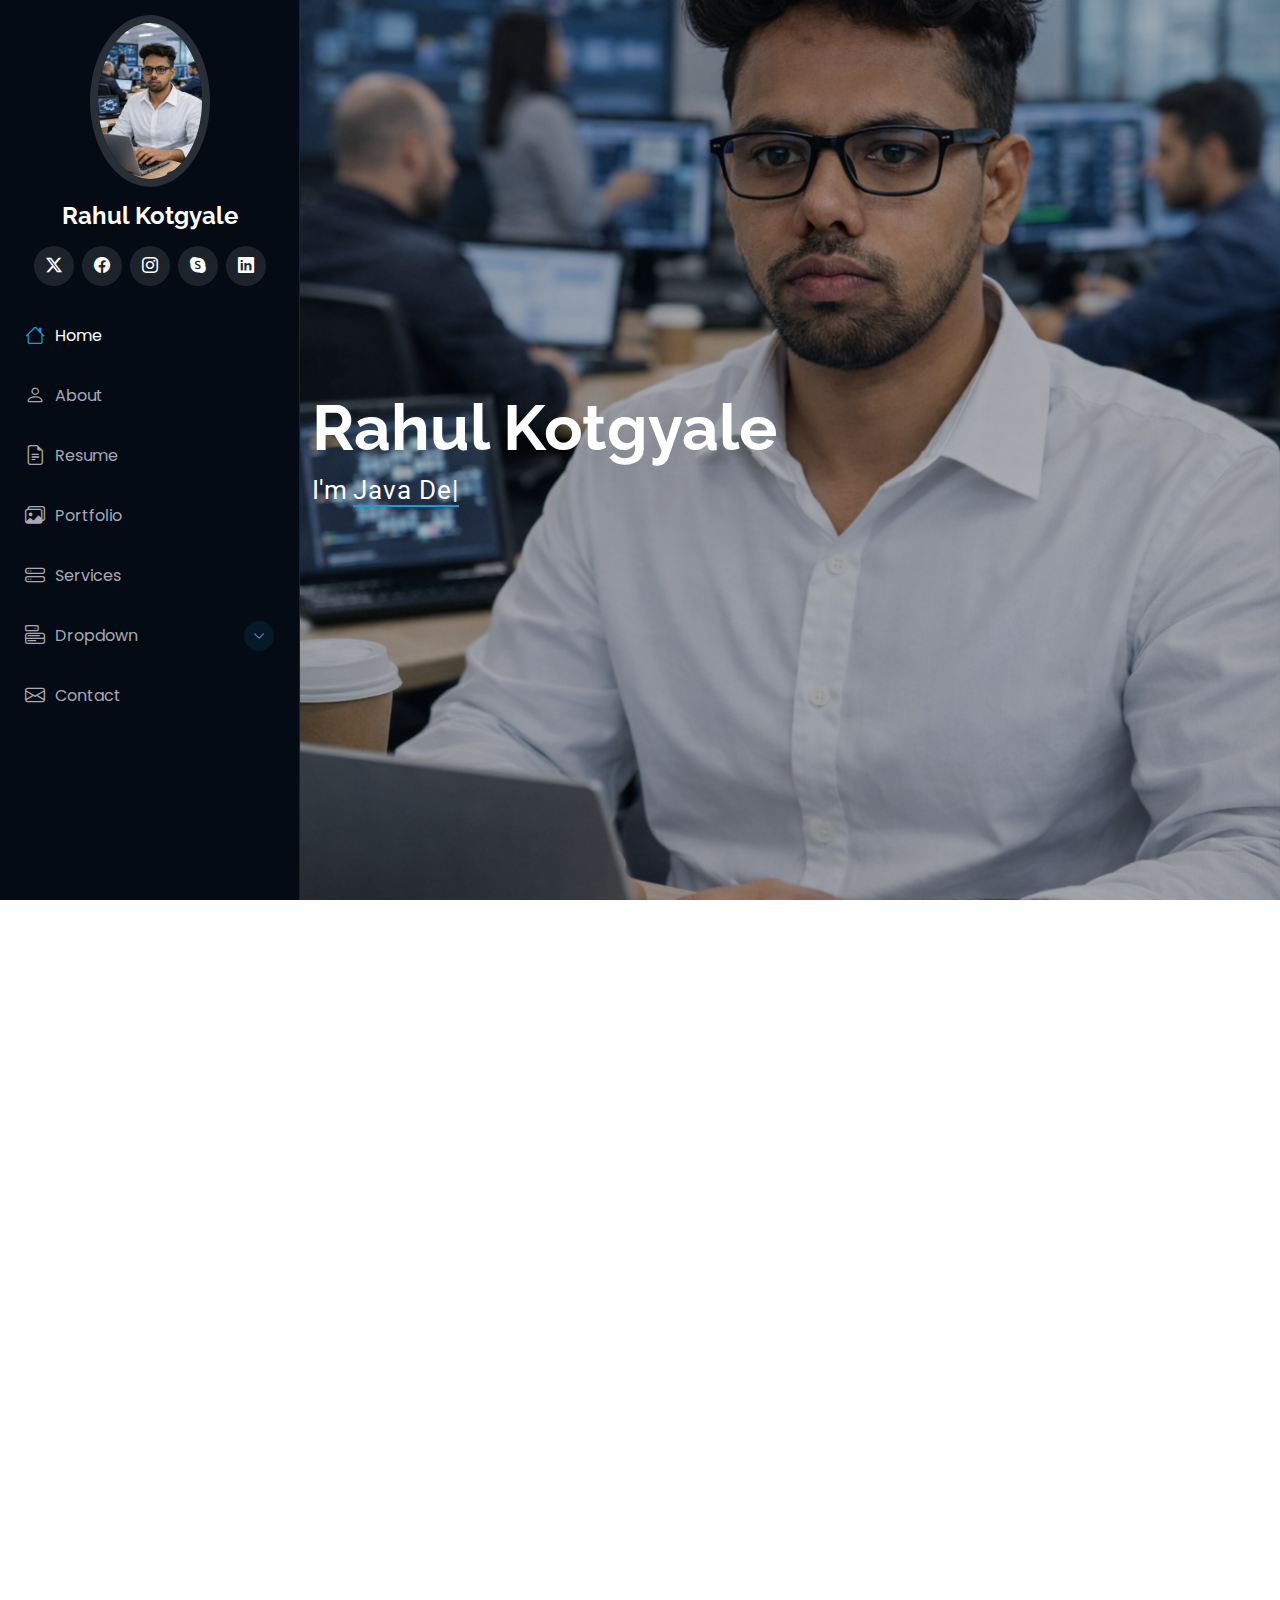
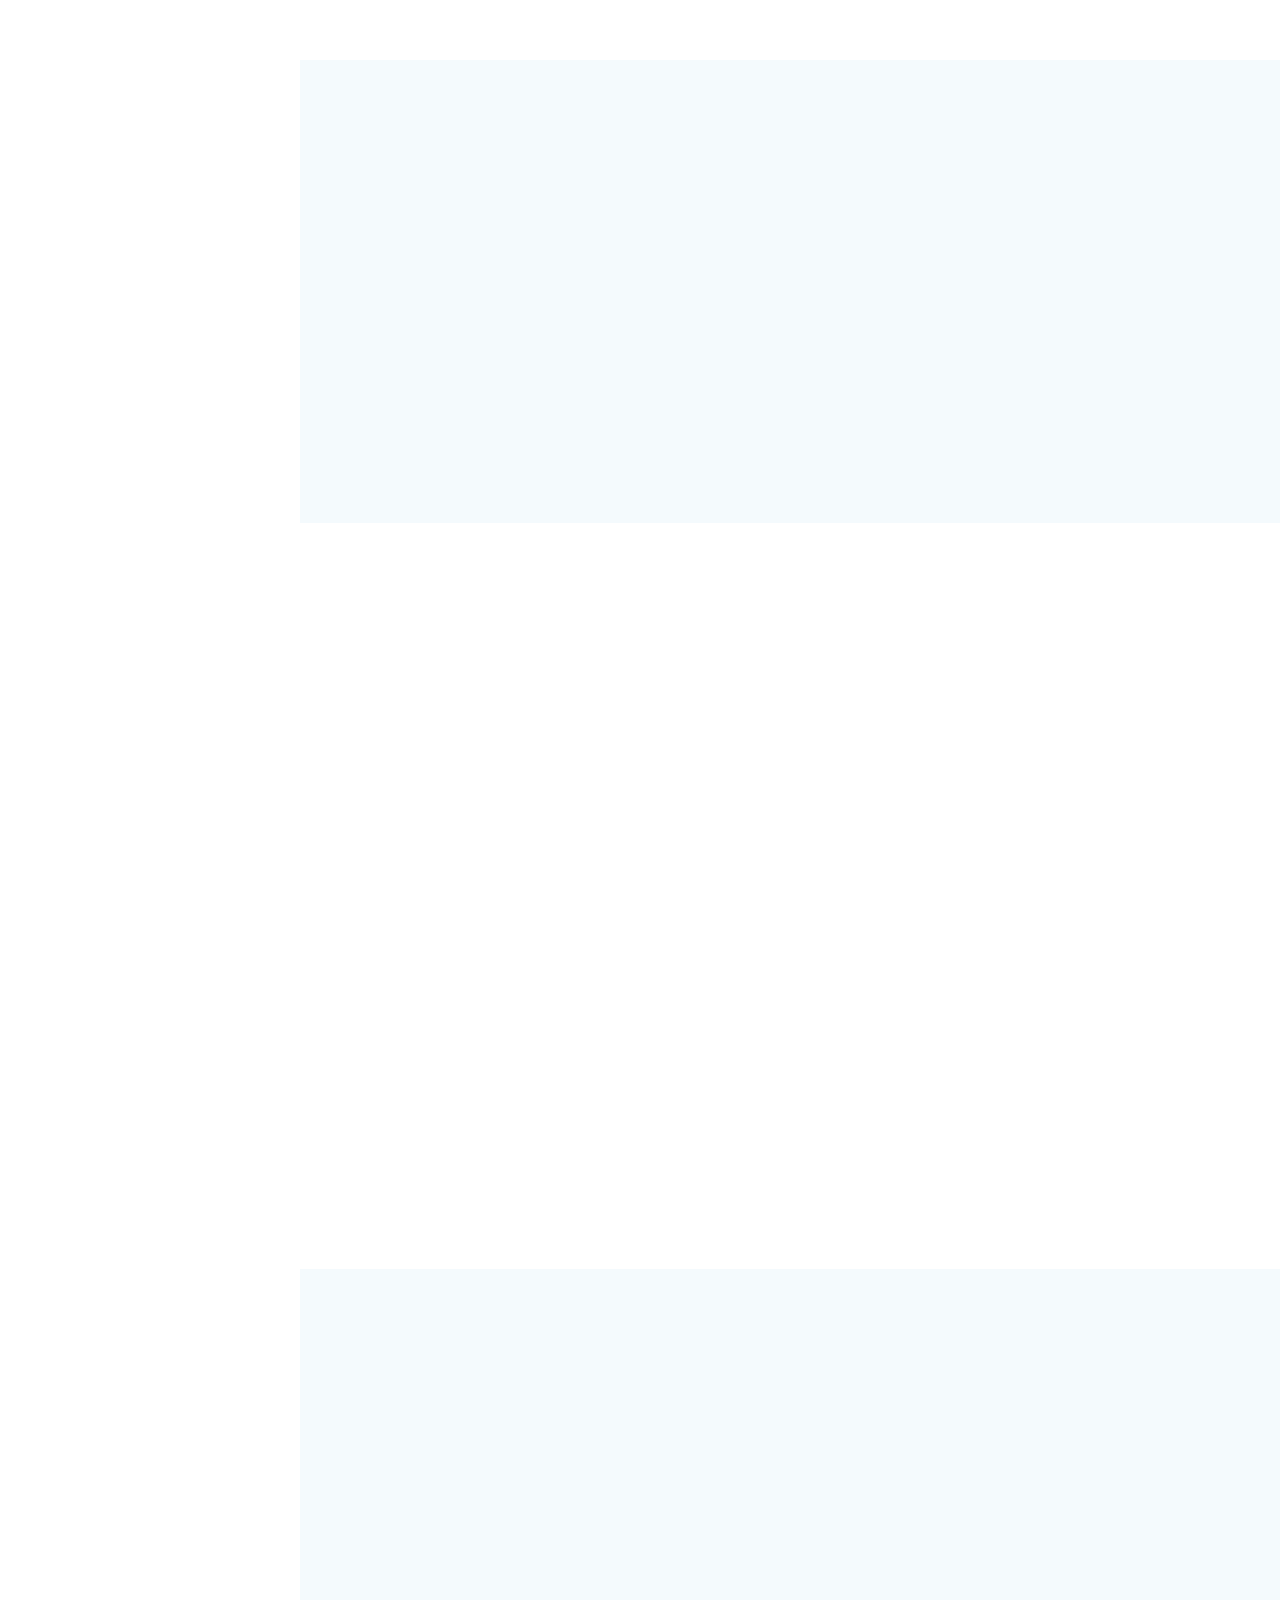
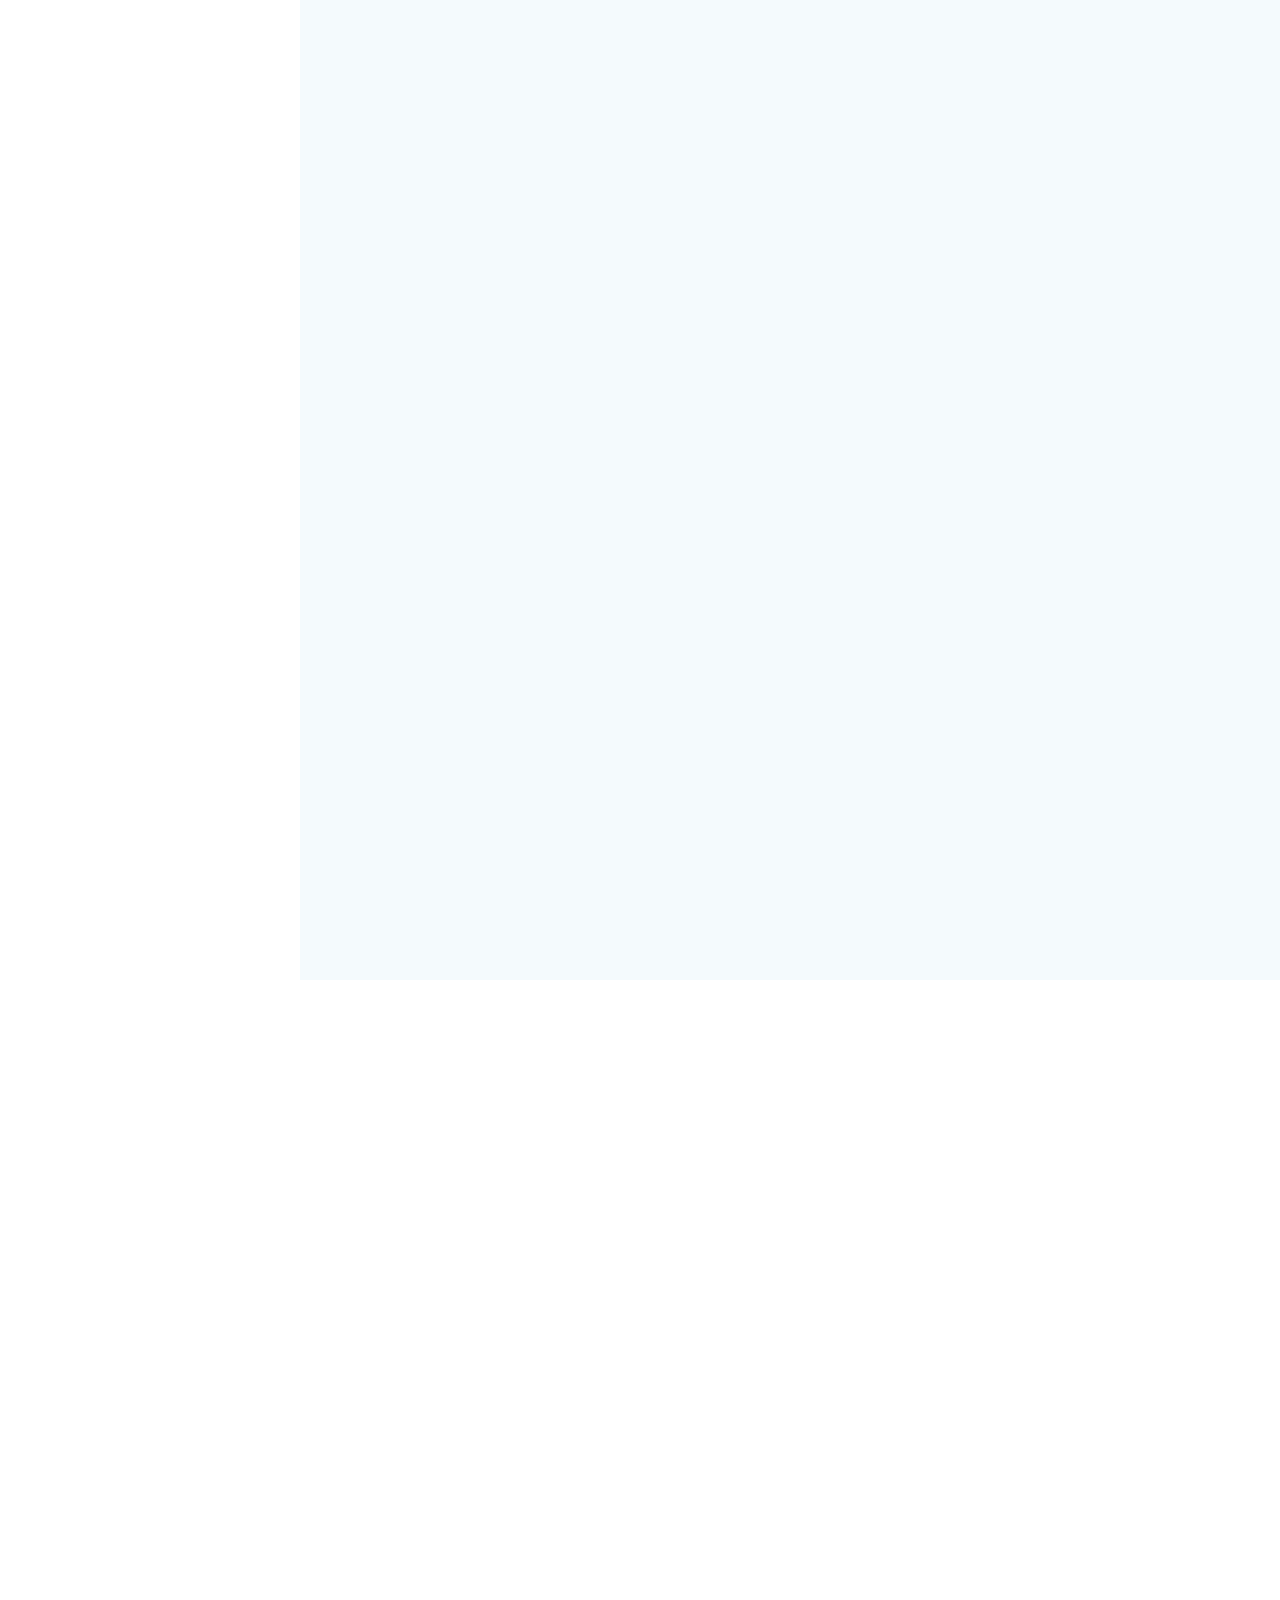
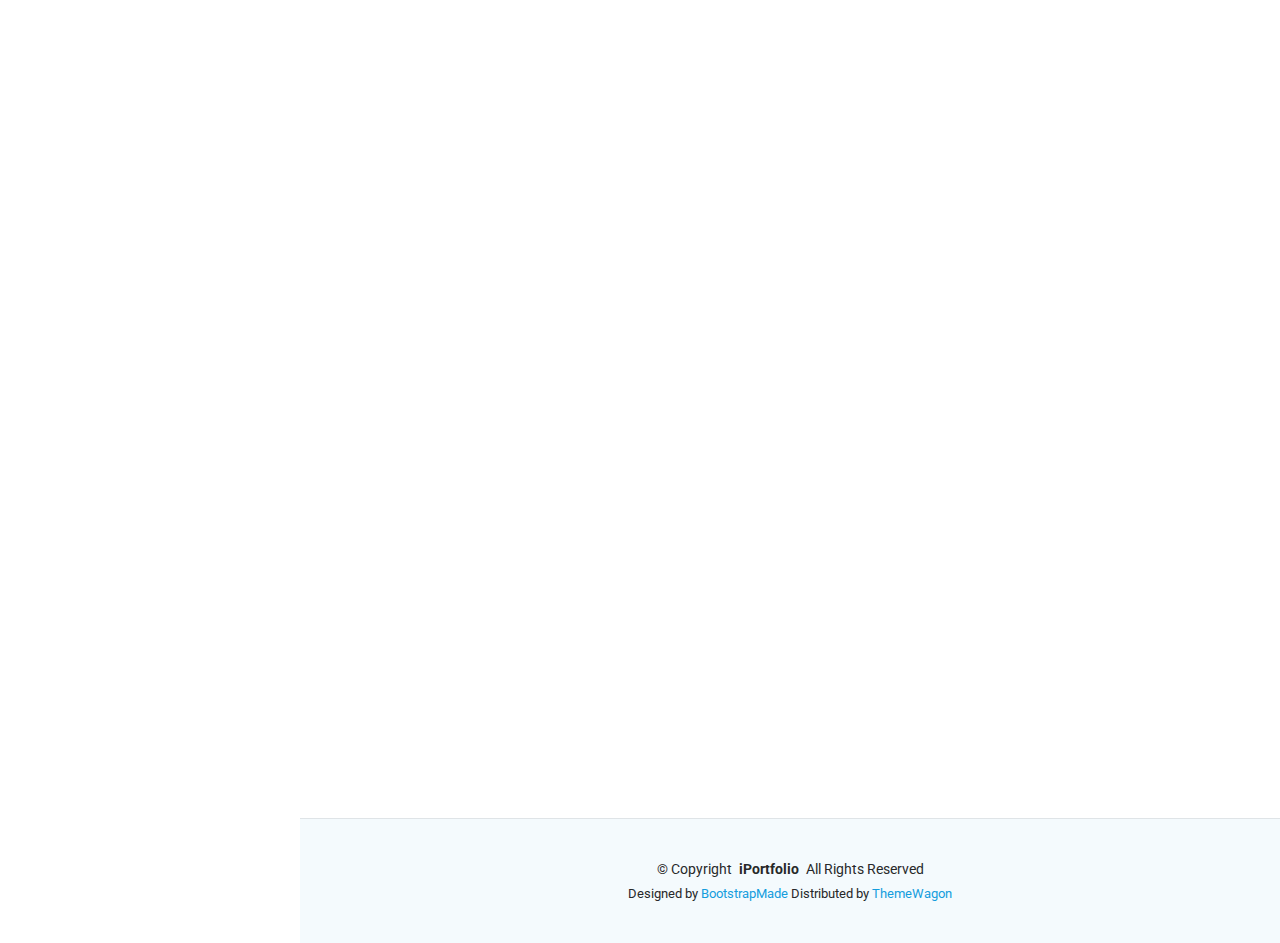
<file: index.html>
<!DOCTYPE html>
<html lang="en">

<head>
  <meta charset="utf-8">
  <meta content="width=device-width, initial-scale=1.0" name="viewport">
  <title>Index - iPortfolio Bootstrap Template</title>
  <meta content="" name="description">
  <meta content="" name="keywords">

  <!-- Favicons -->
  <link href="assets/img/favicon.png" rel="icon">
  <link href="assets/img/apple-touch-icon.png" rel="apple-touch-icon">

  <!-- Fonts -->
  <link href="https://fonts.googleapis.com" rel="preconnect">
  <link href="https://fonts.gstatic.com" rel="preconnect" crossorigin>
  <link href="https://fonts.googleapis.com/css2?family=Roboto:ital,wght@0,100;0,300;0,400;0,500;0,700;0,900;1,100;1,300;1,400;1,500;1,700;1,900&family=Poppins:ital,wght@0,100;0,200;0,300;0,400;0,500;0,600;0,700;0,800;0,900;1,100;1,200;1,300;1,400;1,500;1,600;1,700;1,800;1,900&family=Raleway:ital,wght@0,100;0,200;0,300;0,400;0,500;0,600;0,700;0,800;0,900;1,100;1,200;1,300;1,400;1,500;1,600;1,700;1,800;1,900&display=swap" rel="stylesheet">

  <!-- Vendor CSS Files -->
  <link href="assets/vendor/bootstrap/css/bootstrap.min.css" rel="stylesheet">
  <link href="assets/vendor/bootstrap-icons/bootstrap-icons.css" rel="stylesheet">
  <link href="assets/vendor/aos/aos.css" rel="stylesheet">
  <link href="assets/vendor/glightbox/css/glightbox.min.css" rel="stylesheet">
  <link href="assets/vendor/swiper/swiper-bundle.min.css" rel="stylesheet">

  <!-- Main CSS File -->
  <link href="assets/css/main.css" rel="stylesheet">

  <!-- =======================================================
  * Template Name: iPortfolio
  * Template URL: https://bootstrapmade.com/iportfolio-bootstrap-portfolio-websites-template/
  * Updated: Jun 29 2024 with Bootstrap v5.3.3
  * Author: BootstrapMade.com
  * License: https://bootstrapmade.com/license/
  ======================================================== -->
</head>

<body class="index-page">

  <header id="header" class="header dark-background d-flex flex-column">
    <i class="header-toggle d-xl-none bi bi-list"></i>

    <div class="profile-img">
      <img src="assets/img/rahulk.png" alt="" class="img-fluid rounded-circle">
    </div>

    <a href="index.html" class="logo d-flex align-items-center justify-content-center">
      <!-- Uncomment the line below if you also wish to use an image logo -->
      <!-- <img src="assets/img/logo.png" alt=""> -->
      <h1 class="sitename">Rahul Kotgyale</h1>
    </a>

    <div class="social-links text-center">
      <a href="#" class="twitter"><i class="bi bi-twitter-x"></i></a>
      <a href="#" class="facebook"><i class="bi bi-facebook"></i></a>
      <a href="#" class="instagram"><i class="bi bi-instagram"></i></a>
      <a href="#" class="google-plus"><i class="bi bi-skype"></i></a>
      <a href="#" class="linkedin"><i class="bi bi-linkedin"></i></a>
    </div>

    <nav id="navmenu" class="navmenu">
      <ul>
        <li><a href="#hero" class="active"><i class="bi bi-house navicon"></i>Home</a></li>
        <li><a href="#about"><i class="bi bi-person navicon"></i> About</a></li>
        <li><a href="#resume"><i class="bi bi-file-earmark-text navicon"></i> Resume</a></li>
        <li><a href="#portfolio"><i class="bi bi-images navicon"></i> Portfolio</a></li>
        <li><a href="#services"><i class="bi bi-hdd-stack navicon"></i> Services</a></li>
        <li class="dropdown"><a href="#"><i class="bi bi-menu-button navicon"></i> <span>Dropdown</span> <i class="bi bi-chevron-down toggle-dropdown"></i></a>
          <ul>
            <li><a href="#">Dropdown 1</a></li>
            <li class="dropdown"><a href="#"><span>Deep Dropdown</span> <i class="bi bi-chevron-down toggle-dropdown"></i></a>
              <ul>
                <li><a href="#">Deep Dropdown 1</a></li>
                <li><a href="#">Deep Dropdown 2</a></li>
                <li><a href="#">Deep Dropdown 3</a></li>
                <li><a href="#">Deep Dropdown 4</a></li>
                <li><a href="#">Deep Dropdown 5</a></li>
              </ul>
            </li>
            <li><a href="#">Dropdown 2</a></li>
            <li><a href="#">Dropdown 3</a></li>
            <li><a href="#">Dropdown 4</a></li>
          </ul>
        </li>
        <li><a href="#contact"><i class="bi bi-envelope navicon"></i> Contact</a></li>
      </ul>
    </nav>

  </header>

  <main class="main">

    <!-- Hero Section -->
    <section id="hero" class="hero section dark-background">  

      <img src="assets/img/rahulk.png" alt="" data-aos="fade-in" class="">

      <div class="container" data-aos="fade-up" data-aos-delay="100">
        <h2>Rahul Kotgyale</h2>
        <p>I'm <span class="typed" data-typed-items="Java Developer, Java Full Stack Developer">Java developer</span><span class="typed-cursor typed-cursor--blink" aria-hidden="true"></span><span class="typed-cursor typed-cursor--blink" aria-hidden="true"></span></p>
      </div>

    </section><!-- /Hero Section -->

    <!-- About Section -->
    <section id="about" class="about section">

      <!-- Section Title -->
      <div class="container section-title" data-aos="fade-up">
        <h2>About</h2>
<p>
I am a dedicated and hardworking person.I enjoy learning new technologies and improving my skills.I work well in a team and always try to complete my work on time.</p>      
</div><!-- End Section Title add -->

      <div class="container" data-aos="fade-up" data-aos-delay="100">

        <div class="row gy-4 justify-content-center">
          <div class="col-lg-4">
            <img src="assets/img/rahulk.png" class="img-fluid" alt="">
          </div>
          <div class="col-lg-8 content">
            <h2>Java Developer &amp; Full Stack Developer.</h2>
            <p class="fst-italic py-3">
               I am a passionate Java and Full Stack Developer with strong knowledge of backend and frontend technologies.
            I enjoy building scalable applications and continuously improving my technical skills.
            </p>
            <div class="row">
              <div class="col-lg-6">
                <ul>
                  <li><i class="bi bi-chevron-right"></i> <strong>Role:</strong> <span>Java Full Stack Developer</span></li>
                  <li><i class="bi bi-chevron-right"></i> <strong>GitHub:</strong> <span>github.com/rahulkotgyale</span></li>
                  <li><i class="bi bi-chevron-right"></i> <strong>Phone:</strong> <span>+91 7259501057</span></li>
                  <li><i class="bi bi-chevron-right"></i> <strong>City:</strong> <span>Pune, India</span></li>
                </ul>
              </div>
              <div class="col-lg-6">
                <ul>
                  <li><i class="bi bi-chevron-right"></i> <strong>Languages:</strong> <span>English, Hindi, Marathi</span></li>
                  <li><i class="bi bi-chevron-right"></i> <strong>Degree:</strong> <span>Graduate</span></li>
                  <li><i class="bi bi-chevron-right"></i> <strong>Email:</strong> <span>rrkotgyale18@gmail.com</span></li>
                  <li><i class="bi bi-chevron-right"></i> <strong>Freelance:</strong> <span>Available</span></li>
                </ul>
              </div>
            </div>
            <p class="py-3">
          I have experience working on real-world projects and delivering quality solutions.
          I focus on writing clean, efficient code and following best development practices.I am committed to learning new technologies and improving my skills every day.
            </p>
          </div>
        </div>

      </div>

    </section><!-- /About Section -->



    <!-- Skills Section -->
    <section id="skills" class="skills section light-background">

      <!-- Section Title -->
      <div class="container section-title" data-aos="fade-up">
        <h2>Skills</h2>
        <p>A strong set of technical and professional skills focused on building reliable,
          scalable, and user-friendly applications.</p>
      </div><!-- End Section Title -->

      <div class="container" data-aos="fade-up" data-aos-delay="100">

        <div class="row skills-content skills-animation">

          <div class="col-lg-6">

            <div class="progress">
              <span class="skill"><span>Core Java</span> <i class="val">100%</i></span>
              <div class="progress-bar-wrap">
                <div class="progress-bar" role="progressbar" aria-valuenow="100" aria-valuemin="0" aria-valuemax="100"></div>
              </div>
            </div><!-- End Skills Item -->

            <div class="progress">
              <span class="skill"><span>Spring Boot</span> <i class="val">95%</i></span>
              <div class="progress-bar-wrap">
                <div class="progress-bar" role="progressbar" aria-valuenow="95" aria-valuemin="0" aria-valuemax="100"></div>
              </div>
            </div><!-- End Skills Item -->

            <div class="progress">
              <span class="skill"><span>Hibernate / JPA</span> <i class="val">95%</i></span>
              <div class="progress-bar-wrap">
                <div class="progress-bar" role="progressbar" aria-valuenow="95" aria-valuemin="0" aria-valuemax="100"></div>
              </div>
            </div><!-- End Skills Item -->

          </div>

          <div class="col-lg-6">

            <div class="progress">
              <span class="skill"><span>MySQL / SQL</span> <i class="val">95%</i></span>
              <div class="progress-bar-wrap">
                <div class="progress-bar" role="progressbar" aria-valuenow="95" aria-valuemin="0" aria-valuemax="100"></div>
              </div>
            </div><!-- End Skills Item -->

            <div class="progress">
              <span class="skill"><span>HTML & CSS</span> <i class="val">90%</i></span>
              <div class="progress-bar-wrap">
                <div class="progress-bar" role="progressbar" aria-valuenow="90" aria-valuemin="0" aria-valuemax="100"></div>
              </div>
            </div><!-- End Skills Item -->

            <div class="progress">
              <span class="skill"><span>Git & GitHub</span> <i class="val">90%</i></span>
              <div class="progress-bar-wrap">
                <div class="progress-bar" role="progressbar" aria-valuenow="90" aria-valuemin="0" aria-valuemax="100"></div>
              </div>
            </div><!-- End Skills Item -->

          </div>

        </div>

      </div>

    </section><!-- /Skills Section -->

    <!-- Resume Section -->
    <section id="resume" class="resume section">

      <!-- Section Title -->
      <div class="container section-title" data-aos="fade-up">
        <h2>Resume</h2>
        <p>A quick overview of my education, skills, and 1 year of experience as a Java and Full Stack Developer.</p>
      </div><!-- End Section Title -->

      <div class="container">

        <div class="row">

          <div class="col-lg-6" data-aos="fade-up" data-aos-delay="100">
            <h3 class="resume-title">Sumary</h3>

            <div class="resume-item pb-0">
              <h4>Rahul Kotgyale</h4>
              <p><em>Motivated and detail-oriented Java Developer with 1 year of experience building and maintaining reliable backend applications using Java and Spring Boot.</em></p>
              <ul>
              <li>Pune, India</li>
              <li>+91 7259501057</li>
              <li>rrkotgyale18@gmail.com</li>
           </ul>

            </div><!-- Edn Resume Item -->

            <h3 class="resume-title">Education</h3>
          <div class="resume-item">
           <h4>Bachelor’s Degree (Graduate)</h4>
           <h5>2018 - 2023</h5>
          <p><em>Visvesvaraya Technological University (VTU)</em></p>
          </div><!-- End Resume Item -->


          </div>

          <div class="col-lg-6" data-aos="fade-up" data-aos-delay="200">
            <h3 class="resume-title">Professional Experience</h3>
         <div class="resume-item">
           <h4>Java Developer</h4>
           <h5>Jan 2025 - Nov 2025</h5>
          <p><em>IBG Infotech Pvt. Ltd.</em></p>
        <ul>
          <li>Developed and maintained backend applications using Java and Spring Boot.</li>
          <li>Built RESTful APIs for internal and client-facing applications.</li>
          <li>Worked with MySQL database using JPA and Hibernate.</li>
          <li>Collaborated with frontend developers to integrate APIs.</li>
          <li>Debugged issues and improved application performance.</li>
        </ul>
        </div><!-- End Resume Item -->


          </div>

        </div>

      </div>

    </section><!-- /Resume Section -->

    <!-- Portfolio Section -->
    <section id="portfolio" class="portfolio section light-background">

      <!-- Section Title -->
      <div class="container section-title" data-aos="fade-up">
        <h2>Portfolio</h2>
        <p>A showcase of my projects highlighting my skills in Java, Spring Boot, and Full Stack development.</p>
      </div><!-- End Section Title -->

      <div class="container">

        <div class="isotope-layout" data-default-filter="*" data-layout="masonry" data-sort="original-order">

          <ul class="portfolio-filters isotope-filters" data-aos="fade-up" data-aos-delay="100">
            <li data-filter="*" class="filter-active">All</li>
            <li data-filter=".filter-app">App</li>
            <li data-filter=".filter-product">Product</li>
            <li data-filter=".filter-branding">Branding</li>
            <li data-filter=".filter-books">Books</li>
          </ul><!-- End Portfolio Filters -->

          <div class="row gy-4 isotope-container" data-aos="fade-up" data-aos-delay="200">

            <div class="col-lg-4 col-md-6 portfolio-item isotope-item filter-app">
              <div class="portfolio-content h-100">
                <img src="assets/img/portfolio/app-1.jpg" class="img-fluid" alt="">
                <div class="portfolio-info">
                  <h4>App 1</h4>
                  <p>This project is built using Java and Spring Boot.</p>
                  <a href="assets/img/portfolio/app-1.jpg" title="App 1" data-gallery="portfolio-gallery-app" class="glightbox preview-link"><i class="bi bi-zoom-in"></i></a>
                  <a href="portfolio-details.html" title="More Details" class="details-link"><i class="bi bi-link-45deg"></i></a>
                </div>
              </div>
            </div><!-- End Portfolio Item -->

            <div class="col-lg-4 col-md-6 portfolio-item isotope-item filter-product">
              <div class="portfolio-content h-100">
                <img src="assets/img/portfolio/product-1.jpg" class="img-fluid" alt="">
                <div class="portfolio-info">
                  <h4>Product 1</h4>
                  <p>This project is built using Java and Spring Boot.</p>
                  <a href="assets/img/portfolio/product-1.jpg" title="Product 1" data-gallery="portfolio-gallery-product" class="glightbox preview-link"><i class="bi bi-zoom-in"></i></a>
                  <a href="portfolio-details.html" title="More Details" class="details-link"><i class="bi bi-link-45deg"></i></a>
                </div>
              </div>
            </div><!-- End Portfolio Item -->

            <div class="col-lg-4 col-md-6 portfolio-item isotope-item filter-branding">
              <div class="portfolio-content h-100">
                <img src="assets/img/portfolio/branding-1.jpg" class="img-fluid" alt="">
                <div class="portfolio-info">
                  <h4>Branding 1</h4>
                  <p>This project is built using Java and Spring Boot.</p>
                  <a href="assets/img/portfolio/branding-1.jpg" title="Branding 1" data-gallery="portfolio-gallery-branding" class="glightbox preview-link"><i class="bi bi-zoom-in"></i></a>
                  <a href="portfolio-details.html" title="More Details" class="details-link"><i class="bi bi-link-45deg"></i></a>
                </div>
              </div>
            </div><!-- End Portfolio Item -->

            <div class="col-lg-4 col-md-6 portfolio-item isotope-item filter-books">
              <div class="portfolio-content h-100">
                <img src="assets/img/portfolio/books-1.jpg" class="img-fluid" alt="">
                <div class="portfolio-info">
                  <h4>Books 1</h4>
                  <p>This project is built using Java and Spring Boot.</p>
                  <a href="assets/img/portfolio/books-1.jpg" title="Branding 1" data-gallery="portfolio-gallery-book" class="glightbox preview-link"><i class="bi bi-zoom-in"></i></a>
                  <a href="portfolio-details.html" title="More Details" class="details-link"><i class="bi bi-link-45deg"></i></a>
                </div>
              </div>
            </div><!-- End Portfolio Item -->

            <div class="col-lg-4 col-md-6 portfolio-item isotope-item filter-app">
              <div class="portfolio-content h-100">
                <img src="assets/img/portfolio/app-2.jpg" class="img-fluid" alt="">
                <div class="portfolio-info">
                  <h4>App 2</h4>
                  <p>This project is built using Java and Spring Boot.</p>
                  <a href="assets/img/portfolio/app-2.jpg" title="App 2" data-gallery="portfolio-gallery-app" class="glightbox preview-link"><i class="bi bi-zoom-in"></i></a>
                  <a href="portfolio-details.html" title="More Details" class="details-link"><i class="bi bi-link-45deg"></i></a>
                </div>
              </div>
            </div><!-- End Portfolio Item -->

            <div class="col-lg-4 col-md-6 portfolio-item isotope-item filter-product">
              <div class="portfolio-content h-100">
                <img src="assets/img/portfolio/product-2.jpg" class="img-fluid" alt="">
                <div class="portfolio-info">
                  <h4>Product 2</h4>
                  <p>This project is built using Java and Spring Boot.</p>
                  <a href="assets/img/portfolio/product-2.jpg" title="Product 2" data-gallery="portfolio-gallery-product" class="glightbox preview-link"><i class="bi bi-zoom-in"></i></a>
                  <a href="portfolio-details.html" title="More Details" class="details-link"><i class="bi bi-link-45deg"></i></a>
                </div>
              </div>
            </div><!-- End Portfolio Item -->

            <div class="col-lg-4 col-md-6 portfolio-item isotope-item filter-branding">
              <div class="portfolio-content h-100">
                <img src="assets/img/portfolio/branding-2.jpg" class="img-fluid" alt="">
                <div class="portfolio-info">
                  <h4>Branding 2</h4>
                  <p>This project is built using Java and Spring Boot.</p>
                  <a href="assets/img/portfolio/branding-2.jpg" title="Branding 2" data-gallery="portfolio-gallery-branding" class="glightbox preview-link"><i class="bi bi-zoom-in"></i></a>
                  <a href="portfolio-details.html" title="More Details" class="details-link"><i class="bi bi-link-45deg"></i></a>
                </div>
              </div>
            </div><!-- End Portfolio Item -->

            <div class="col-lg-4 col-md-6 portfolio-item isotope-item filter-books">
              <div class="portfolio-content h-100">
                <img src="assets/img/portfolio/books-2.jpg" class="img-fluid" alt="">
                <div class="portfolio-info">
                  <h4>Books 2</h4>
                  <p>This project is built using Java and Spring Boot.</p>
                  <a href="assets/img/portfolio/books-2.jpg" title="Branding 2" data-gallery="portfolio-gallery-book" class="glightbox preview-link"><i class="bi bi-zoom-in"></i></a>
                  <a href="portfolio-details.html" title="More Details" class="details-link"><i class="bi bi-link-45deg"></i></a>
                </div>
              </div>
            </div><!-- End Portfolio Item -->

            <div class="col-lg-4 col-md-6 portfolio-item isotope-item filter-app">
              <div class="portfolio-content h-100">
                <img src="assets/img/portfolio/app-3.jpg" class="img-fluid" alt="">
                <div class="portfolio-info">
                  <h4>App 3</h4>
                  <p>This project is built using Java and Spring Boot.</p>
                  <a href="assets/img/portfolio/app-3.jpg" title="App 3" data-gallery="portfolio-gallery-app" class="glightbox preview-link"><i class="bi bi-zoom-in"></i></a>
                  <a href="portfolio-details.html" title="More Details" class="details-link"><i class="bi bi-link-45deg"></i></a>
                </div>
              </div>
            </div><!-- End Portfolio Item -->

            <div class="col-lg-4 col-md-6 portfolio-item isotope-item filter-product">
              <div class="portfolio-content h-100">
                <img src="assets/img/portfolio/product-3.jpg" class="img-fluid" alt="">
                <div class="portfolio-info">
                  <h4>Product 3</h4>
                  <p>This project is built using Java and Spring Boot.</p>
                  <a href="assets/img/portfolio/product-3.jpg" title="Product 3" data-gallery="portfolio-gallery-product" class="glightbox preview-link"><i class="bi bi-zoom-in"></i></a>
                  <a href="portfolio-details.html" title="More Details" class="details-link"><i class="bi bi-link-45deg"></i></a>
                </div>
              </div>
            </div><!-- End Portfolio Item -->

            <div class="col-lg-4 col-md-6 portfolio-item isotope-item filter-branding">
              <div class="portfolio-content h-100">
                <img src="assets/img/portfolio/branding-3.jpg" class="img-fluid" alt="">
                <div class="portfolio-info">
                  <h4>Branding 3</h4>
                  <p>This project is built using Java and Spring Boot.</p>
                  <a href="assets/img/portfolio/branding-3.jpg" title="Branding 2" data-gallery="portfolio-gallery-branding" class="glightbox preview-link"><i class="bi bi-zoom-in"></i></a>
                  <a href="portfolio-details.html" title="More Details" class="details-link"><i class="bi bi-link-45deg"></i></a>
                </div>
              </div>
            </div><!-- End Portfolio Item -->

            <div class="col-lg-4 col-md-6 portfolio-item isotope-item filter-books">
              <div class="portfolio-content h-100">
                <img src="assets/img/portfolio/books-3.jpg" class="img-fluid" alt="">
                <div class="portfolio-info">
                  <h4>Books 3</h4>
                  <p>This project is built using Java and Spring Boot.</p>
                  <a href="assets/img/portfolio/books-3.jpg" title="Branding 3" data-gallery="portfolio-gallery-book" class="glightbox preview-link"><i class="bi bi-zoom-in"></i></a>
                  <a href="portfolio-details.html" title="More Details" class="details-link"><i class="bi bi-link-45deg"></i></a>
                </div>
              </div>
            </div><!-- End Portfolio Item -->

          </div><!-- End Portfolio Container -->

        </div>

      </div>

    </section><!-- /Portfolio Section -->

    <!-- Services Section -->
    <section id="services" class="services section">

      <!-- Section Title -->
      <div class="container section-title" data-aos="fade-up">
        <h2>Services</h2>
<p>This section highlights my projects, skills, and experience in building reliable applications.</p>
      </div><!-- End Section Title -->

      <div class="container">

        <div class="row gy-4">

          <div class="col-lg-4 col-md-6 service-item d-flex" data-aos="fade-up" data-aos-delay="100">
            <div class="icon flex-shrink-0"><i class="bi bi-briefcase"></i></div>
            <div>
              <h4 class="title"><a href="service-details.html" class="stretched-link">Java Development</a></h4>
        <p class="description">Building reliable and scalable backend applications using Core Java and Spring Boot.</p>
            </div>
          </div>
          <!-- End Service Item -->

          <div class="col-lg-4 col-md-6 service-item d-flex" data-aos="fade-up" data-aos-delay="200">
            <div class="icon flex-shrink-0"><i class="bi bi-card-checklist"></i></div>
            <div>
              <h4 class="title"><a href="service-details.html" class="stretched-link">REST API Development</a></h4>
        <p class="description">Designing and developing secure RESTful APIs for web and mobile applications.</p>
            </div>
          </div><!-- End Service Item -->

          <div class="col-lg-4 col-md-6 service-item d-flex" data-aos="fade-up" data-aos-delay="300">
            <div class="icon flex-shrink-0"><i class="bi bi-bar-chart"></i></div>
            <div>
              <h4 class="title"><a href="service-details.html" class="stretched-link">Database Management</a></h4>
        <p class="description">Working with MySQL using JPA and Hibernate for efficient data handling.</p>
            </div>
          </div><!-- End Service Item -->

          <div class="col-lg-4 col-md-6 service-item d-flex" data-aos="fade-up" data-aos-delay="400">
            <div class="icon flex-shrink-0"><i class="bi bi-binoculars"></i></div>
            <div>
              <h4 class="title"><a href="service-details.html" class="stretched-link">Bug Fixing</a></h4>
        <p class="description">Finding and fixing bugs to improve performance and stability.</p>
            </div>
          </div><!-- End Service Item -->

          <div class="col-lg-4 col-md-6 service-item d-flex" data-aos="fade-up" data-aos-delay="500">
            <div class="icon flex-shrink-0"><i class="bi bi-brightness-high"></i></div>
            <div>
              <h4 class="title"><a href="service-details.html" class="stretched-link">Full Stack Support</a></h4>
        <p class="description">Integrating backend services with frontend technologies like HTML, CSS, and JavaScript.</p>
            </div>
          </div><!-- End Service Item -->

          <div class="col-lg-4 col-md-6 service-item d-flex" data-aos="fade-up" data-aos-delay="600">
            <div class="icon flex-shrink-0"><i class="bi bi-calendar4-week"></i></div>
            <div>
              <h4 class="title"><a href="service-details.html" class="stretched-link">Project Delivery</a></h4>
        <p class="description">Delivering quality projects on time with clean and maintainable code.</p>
            </div>
          </div><!-- End Service Item -->

        </div>

      </div>

    </section><!-- /Services Section -->



    <!-- Contact Section -->
    <section id="contact" class="contact section">

      <!-- Section Title -->
      <div class="container section-title" data-aos="fade-up">
        <h2>Contact</h2>
        <p>Driven to build high-quality software with strong technical skills.</p>
      </div><!-- End Section Title -->

      <div class="container" data-aos="fade-up" data-aos-delay="100">

        <div class="row gy-4">

          <div class="col-lg-5">

            <div class="info-wrap">
              <div class="info-item d-flex" data-aos="fade-up" data-aos-delay="200">
                <i class="bi bi-geo-alt flex-shrink-0"></i>
                <div>
                    <h3>Address</h3>
                    <p>Pune, India</p>
                </div>
              </div><!-- End Info Item -->

              <div class="info-item d-flex" data-aos="fade-up" data-aos-delay="300">
                <i class="bi bi-telephone flex-shrink-0"></i>
                <div>
                  <h3>Call Us</h3>
                  <p>+91 7259501057</p>
                </div>
              </div><!-- End Info Item -->

              <div class="info-item d-flex" data-aos="fade-up" data-aos-delay="400">
                <i class="bi bi-envelope flex-shrink-0"></i>
                <div>
                  <h3>Email Us</h3>
                  <p>rrkotgyale18@gmail.com</p>
                </div>
              </div><!-- End Info Item -->

              <iframe src="https://www.google.com/maps?q=Pune,India&output=embed" frameborder="0" style="border:0; width: 100%; height: 270px;" allowfullscreen="" loading="lazy" referrerpolicy="no-referrer-when-downgrade"></iframe>
            </div>
          </div>

          <div class="col-lg-7">
            <form action="https://api.web3forms.com/submit" method="POST">

              <div class="row gy-4">
                    <input type="hidden" name="access_key" value="97a30657-00e8-425f-bc1a-29488386e88c">


                <div class="col-md-6">
                  <label for="name-field" class="pb-2">Your Name</label>
                  <input type="text" name="name" id="name-field" class="form-control" required="">
                </div>

                <div class="col-md-6">
                  <label for="email-field" class="pb-2">Your Email</label>
                  <input type="email" class="form-control" name="email" id="email-field" required="">
                </div>

                <div class="col-md-12">
                  <label for="subject-field" class="pb-2">Subject</label>
                  <input type="text" class="form-control" name="subject" id="subject-field" required="">
                </div>

                <div class="col-md-12">
                  <label for="message-field" class="pb-2">Message</label>
                  <textarea class="form-control" name="message" rows="10" id="message-field" required=""></textarea>
                </div>

                             <div class="text-center"><button type="submit">Send Message</button></div>

                </div>

              </div>
            </form>
          </div><!-- End Contact Form -->

        </div>

      </div>

    </section><!-- /Contact Section -->

  </main>

  <footer id="footer" class="footer position-relative light-background">

    <div class="container">
      <div class="copyright text-center ">
        <p>© <span>Copyright</span> <strong class="px-1 sitename">iPortfolio</strong> <span>All Rights Reserved</span></p>
      </div>
      <div class="credits">
        <!-- All the links in the footer should remain intact. -->
        <!-- You can delete the links only if you've purchased the pro version. -->
        <!-- Licensing information: https://bootstrapmade.com/license/ -->
        <!-- Purchase the pro version with working PHP/AJAX contact form: [buy-url] -->
        Designed by <a href="https://bootstrapmade.com/">BootstrapMade</a> Distributed by <a href="https://themewagon.com">ThemeWagon</a>
      </div>
    </div>

  </footer>

  <!-- Scroll Top -->
  <a href="#" id="scroll-top" class="scroll-top d-flex align-items-center justify-content-center"><i class="bi bi-arrow-up-short"></i></a>

  <!-- Preloader -->
  <div id="preloader"></div>

  <!-- Vendor JS Files -->
  <script src="assets/vendor/bootstrap/js/bootstrap.bundle.min.js"></script>
  <script src="assets/vendor/php-email-form/validate.js"></script>
  <script src="assets/vendor/aos/aos.js"></script>
  <script src="assets/vendor/typed.js/typed.umd.js"></script>
  <script src="assets/vendor/purecounter/purecounter_vanilla.js"></script>
  <script src="assets/vendor/waypoints/noframework.waypoints.js"></script>
  <script src="assets/vendor/glightbox/js/glightbox.min.js"></script>
  <script src="assets/vendor/imagesloaded/imagesloaded.pkgd.min.js"></script>
  <script src="assets/vendor/isotope-layout/isotope.pkgd.min.js"></script>
  <script src="assets/vendor/swiper/swiper-bundle.min.js"></script>

  <!-- Main JS File -->
  <script src="assets/js/main.js"></script>

</body>

</html>
</file>
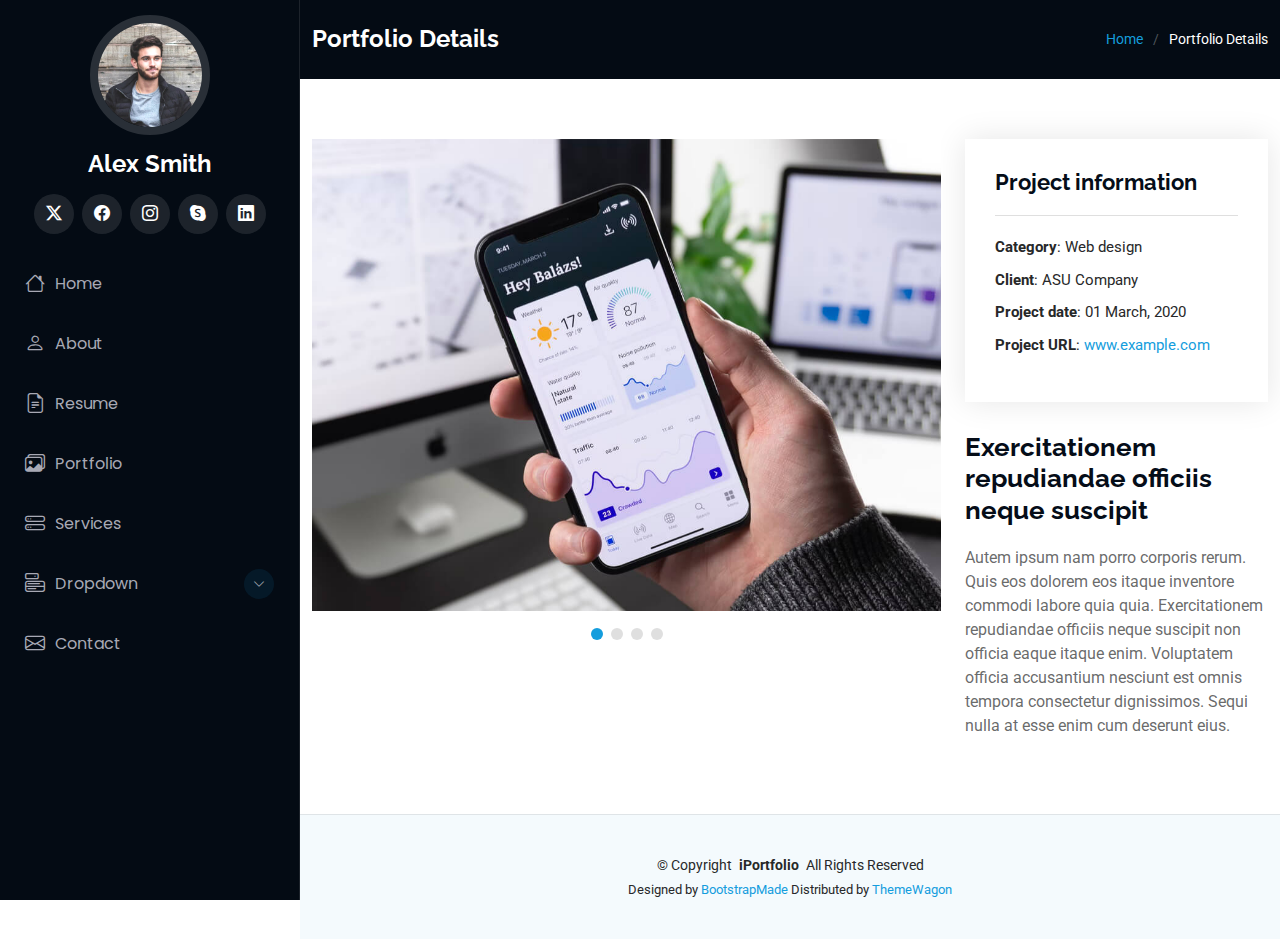
<file: portfolio-details.html>
<!DOCTYPE html>
<html lang="en">

<head>
  <meta charset="utf-8">
  <meta content="width=device-width, initial-scale=1.0" name="viewport">
  <title>Portfolio Details - iPortfolio Bootstrap Template</title>
  <meta content="" name="description">
  <meta content="" name="keywords">

  <!-- Favicons -->
  <link href="assets/img/favicon.png" rel="icon">
  <link href="assets/img/apple-touch-icon.png" rel="apple-touch-icon">

  <!-- Fonts -->
  <link href="https://fonts.googleapis.com" rel="preconnect">
  <link href="https://fonts.gstatic.com" rel="preconnect" crossorigin>
  <link href="https://fonts.googleapis.com/css2?family=Roboto:ital,wght@0,100;0,300;0,400;0,500;0,700;0,900;1,100;1,300;1,400;1,500;1,700;1,900&family=Poppins:ital,wght@0,100;0,200;0,300;0,400;0,500;0,600;0,700;0,800;0,900;1,100;1,200;1,300;1,400;1,500;1,600;1,700;1,800;1,900&family=Raleway:ital,wght@0,100;0,200;0,300;0,400;0,500;0,600;0,700;0,800;0,900;1,100;1,200;1,300;1,400;1,500;1,600;1,700;1,800;1,900&display=swap" rel="stylesheet">

  <!-- Vendor CSS Files -->
  <link href="assets/vendor/bootstrap/css/bootstrap.min.css" rel="stylesheet">
  <link href="assets/vendor/bootstrap-icons/bootstrap-icons.css" rel="stylesheet">
  <link href="assets/vendor/aos/aos.css" rel="stylesheet">
  <link href="assets/vendor/glightbox/css/glightbox.min.css" rel="stylesheet">
  <link href="assets/vendor/swiper/swiper-bundle.min.css" rel="stylesheet">

  <!-- Main CSS File -->
  <link href="assets/css/main.css" rel="stylesheet">

  <!-- =======================================================
  * Template Name: iPortfolio
  * Template URL: https://bootstrapmade.com/iportfolio-bootstrap-portfolio-websites-template/
  * Updated: Jun 29 2024 with Bootstrap v5.3.3
  * Author: BootstrapMade.com
  * License: https://bootstrapmade.com/license/
  ======================================================== -->
</head>

<body class="portfolio-details-page">

  <header id="header" class="header dark-background d-flex flex-column">
    <i class="header-toggle d-xl-none bi bi-list"></i>

    <div class="profile-img">
      <img src="assets/img/my-profile-img.jpg" alt="" class="img-fluid rounded-circle">
    </div>

    <a href="index.html" class="logo d-flex align-items-center justify-content-center">
      <!-- Uncomment the line below if you also wish to use an image logo -->
      <!-- <img src="assets/img/logo.png" alt=""> -->
      <h1 class="sitename">Alex Smith</h1>
    </a>

    <div class="social-links text-center">
      <a href="#" class="twitter"><i class="bi bi-twitter-x"></i></a>
      <a href="#" class="facebook"><i class="bi bi-facebook"></i></a>
      <a href="#" class="instagram"><i class="bi bi-instagram"></i></a>
      <a href="#" class="google-plus"><i class="bi bi-skype"></i></a>
      <a href="#" class="linkedin"><i class="bi bi-linkedin"></i></a>
    </div>

    <nav id="navmenu" class="navmenu">
      <ul>
        <li><a href="#hero"><i class="bi bi-house navicon"></i>Home</a></li>
        <li><a href="#about"><i class="bi bi-person navicon"></i> About</a></li>
        <li><a href="#resume"><i class="bi bi-file-earmark-text navicon"></i> Resume</a></li>
        <li><a href="#portfolio"><i class="bi bi-images navicon"></i> Portfolio</a></li>
        <li><a href="#services"><i class="bi bi-hdd-stack navicon"></i> Services</a></li>
        <li class="dropdown"><a href="#"><i class="bi bi-menu-button navicon"></i> <span>Dropdown</span> <i class="bi bi-chevron-down toggle-dropdown"></i></a>
          <ul>
            <li><a href="#">Dropdown 1</a></li>
            <li class="dropdown"><a href="#"><span>Deep Dropdown</span> <i class="bi bi-chevron-down toggle-dropdown"></i></a>
              <ul>
                <li><a href="#">Deep Dropdown 1</a></li>
                <li><a href="#">Deep Dropdown 2</a></li>
                <li><a href="#">Deep Dropdown 3</a></li>
                <li><a href="#">Deep Dropdown 4</a></li>
                <li><a href="#">Deep Dropdown 5</a></li>
              </ul>
            </li>
            <li><a href="#">Dropdown 2</a></li>
            <li><a href="#">Dropdown 3</a></li>
            <li><a href="#">Dropdown 4</a></li>
          </ul>
        </li>
        <li><a href="#contact"><i class="bi bi-envelope navicon"></i> Contact</a></li>
      </ul>
    </nav>

  </header>

  <main class="main">

    <!-- Page Title -->
    <div class="page-title dark-background">
      <div class="container d-lg-flex justify-content-between align-items-center">
        <h1 class="mb-2 mb-lg-0">Portfolio Details</h1>
        <nav class="breadcrumbs">
          <ol>
            <li><a href="index.html">Home</a></li>
            <li class="current">Portfolio Details</li>
          </ol>
        </nav>
      </div>
    </div><!-- End Page Title -->

    <!-- Portfolio Details Section -->
    <section id="portfolio-details" class="portfolio-details section">

      <div class="container" data-aos="fade-up" data-aos-delay="100">

        <div class="row gy-4">

          <div class="col-lg-8">
            <div class="portfolio-details-slider swiper init-swiper">

              <script type="application/json" class="swiper-config">
                {
                  "loop": true,
                  "speed": 600,
                  "autoplay": {
                    "delay": 5000
                  },
                  "slidesPerView": "auto",
                  "pagination": {
                    "el": ".swiper-pagination",
                    "type": "bullets",
                    "clickable": true
                  }
                }
              </script>

              <div class="swiper-wrapper align-items-center">

                <div class="swiper-slide">
                  <img src="assets/img/portfolio/app-1.jpg" alt="">
                </div>

                <div class="swiper-slide">
                  <img src="assets/img/portfolio/product-1.jpg" alt="">
                </div>

                <div class="swiper-slide">
                  <img src="assets/img/portfolio/branding-1.jpg" alt="">
                </div>

                <div class="swiper-slide">
                  <img src="assets/img/portfolio/books-1.jpg" alt="">
                </div>

              </div>
              <div class="swiper-pagination"></div>
            </div>
          </div>

          <div class="col-lg-4">
            <div class="portfolio-info" data-aos="fade-up" data-aos-delay="200">
              <h3>Project information</h3>
              <ul>
                <li><strong>Category</strong>: Web design</li>
                <li><strong>Client</strong>: ASU Company</li>
                <li><strong>Project date</strong>: 01 March, 2020</li>
                <li><strong>Project URL</strong>: <a href="#">www.example.com</a></li>
              </ul>
            </div>
            <div class="portfolio-description" data-aos="fade-up" data-aos-delay="300">
              <h2>Exercitationem repudiandae officiis neque suscipit</h2>
              <p>
                Autem ipsum nam porro corporis rerum. Quis eos dolorem eos itaque inventore commodi labore quia quia. Exercitationem repudiandae officiis neque suscipit non officia eaque itaque enim. Voluptatem officia accusantium nesciunt est omnis tempora consectetur dignissimos. Sequi nulla at esse enim cum deserunt eius.
              </p>
            </div>
          </div>

        </div>

      </div>

    </section><!-- /Portfolio Details Section -->

  </main>

  <footer id="footer" class="footer position-relative light-background">

    <div class="container">
      <div class="copyright text-center ">
        <p>© <span>Copyright</span> <strong class="px-1 sitename">iPortfolio</strong> <span>All Rights Reserved</span></p>
      </div>
      <div class="credits">
        <!-- All the links in the footer should remain intact. -->
        <!-- You can delete the links only if you've purchased the pro version. -->
        <!-- Licensing information: https://bootstrapmade.com/license/ -->
        <!-- Purchase the pro version with working PHP/AJAX contact form: [buy-url] -->
        Designed by <a href="https://bootstrapmade.com/">BootstrapMade</a> Distributed by <a href="https://themewagon.com">ThemeWagon</a>
      </div>
    </div>

  </footer>

  <!-- Scroll Top -->
  <a href="#" id="scroll-top" class="scroll-top d-flex align-items-center justify-content-center"><i class="bi bi-arrow-up-short"></i></a>

  <!-- Preloader -->
  <div id="preloader"></div>

  <!-- Vendor JS Files -->
  <script src="assets/vendor/bootstrap/js/bootstrap.bundle.min.js"></script>
  <script src="assets/vendor/php-email-form/validate.js"></script>
  <script src="assets/vendor/aos/aos.js"></script>
  <script src="assets/vendor/typed.js/typed.umd.js"></script>
  <script src="assets/vendor/purecounter/purecounter_vanilla.js"></script>
  <script src="assets/vendor/waypoints/noframework.waypoints.js"></script>
  <script src="assets/vendor/glightbox/js/glightbox.min.js"></script>
  <script src="assets/vendor/imagesloaded/imagesloaded.pkgd.min.js"></script>
  <script src="assets/vendor/isotope-layout/isotope.pkgd.min.js"></script>
  <script src="assets/vendor/swiper/swiper-bundle.min.js"></script>

  <!-- Main JS File -->
  <script src="assets/js/main.js"></script>

</body>

</html>
</file>
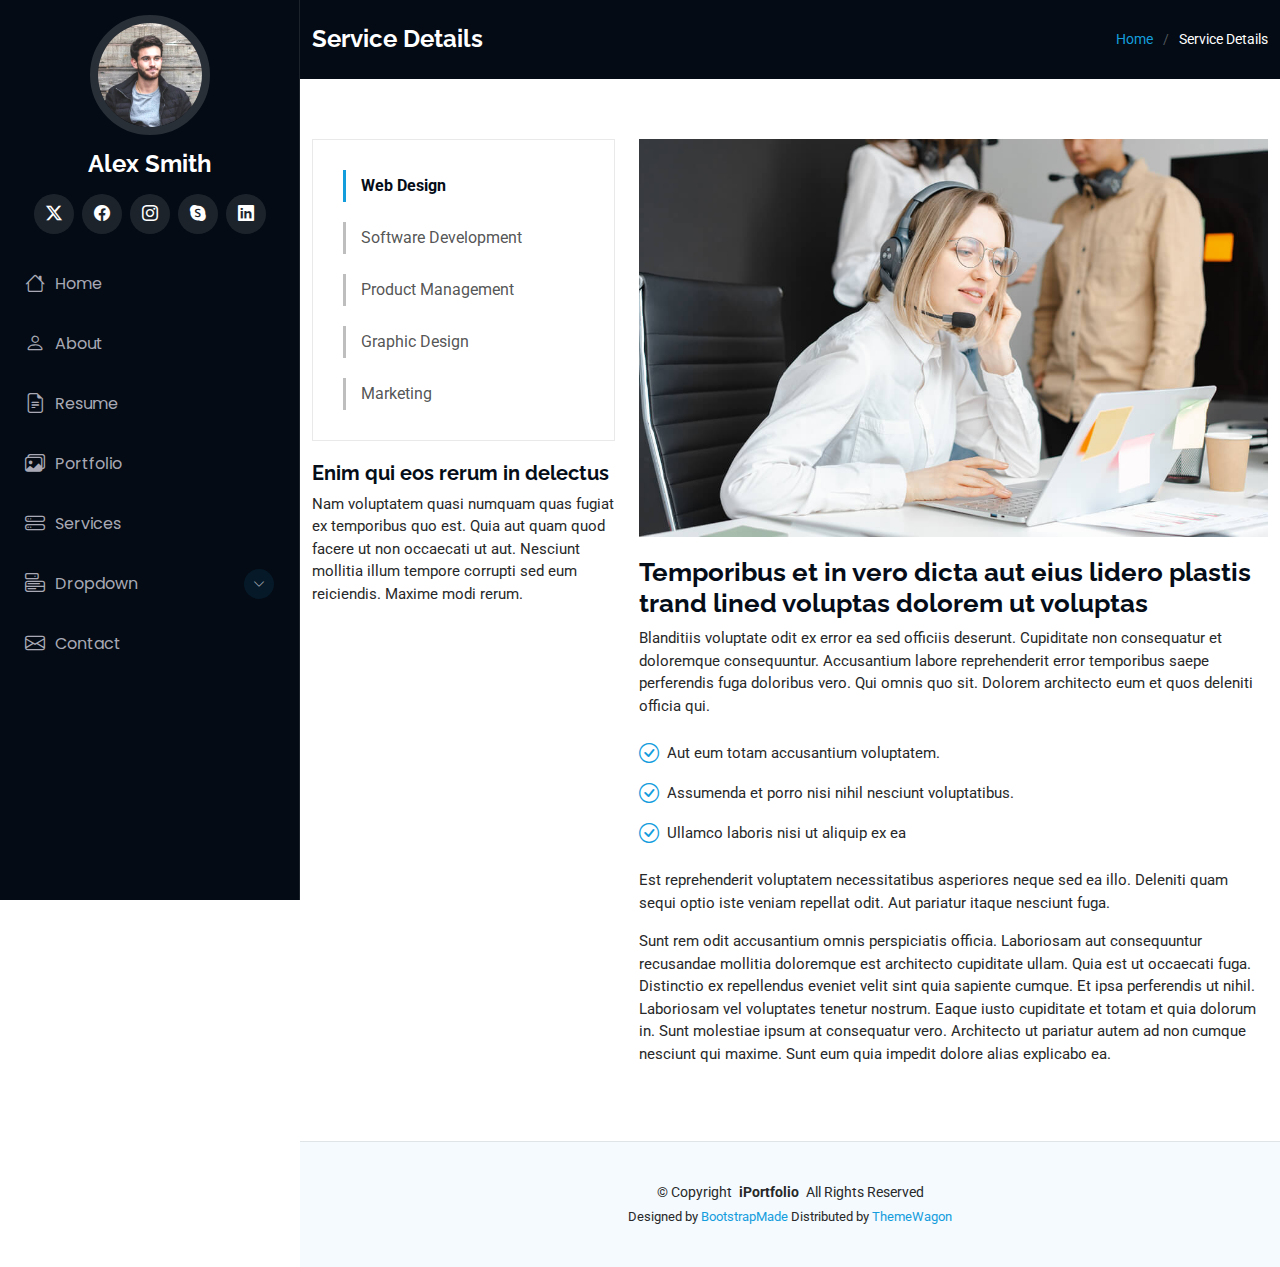
<file: service-details.html>
<!DOCTYPE html>
<html lang="en">

<head>
  <meta charset="utf-8">
  <meta content="width=device-width, initial-scale=1.0" name="viewport">
  <title>Service Details - iPortfolio Bootstrap Template</title>
  <meta content="" name="description">
  <meta content="" name="keywords">

  <!-- Favicons -->
  <link href="assets/img/favicon.png" rel="icon">
  <link href="assets/img/apple-touch-icon.png" rel="apple-touch-icon">

  <!-- Fonts -->
  <link href="https://fonts.googleapis.com" rel="preconnect">
  <link href="https://fonts.gstatic.com" rel="preconnect" crossorigin>
  <link href="https://fonts.googleapis.com/css2?family=Roboto:ital,wght@0,100;0,300;0,400;0,500;0,700;0,900;1,100;1,300;1,400;1,500;1,700;1,900&family=Poppins:ital,wght@0,100;0,200;0,300;0,400;0,500;0,600;0,700;0,800;0,900;1,100;1,200;1,300;1,400;1,500;1,600;1,700;1,800;1,900&family=Raleway:ital,wght@0,100;0,200;0,300;0,400;0,500;0,600;0,700;0,800;0,900;1,100;1,200;1,300;1,400;1,500;1,600;1,700;1,800;1,900&display=swap" rel="stylesheet">

  <!-- Vendor CSS Files -->
  <link href="assets/vendor/bootstrap/css/bootstrap.min.css" rel="stylesheet">
  <link href="assets/vendor/bootstrap-icons/bootstrap-icons.css" rel="stylesheet">
  <link href="assets/vendor/aos/aos.css" rel="stylesheet">
  <link href="assets/vendor/glightbox/css/glightbox.min.css" rel="stylesheet">
  <link href="assets/vendor/swiper/swiper-bundle.min.css" rel="stylesheet">

  <!-- Main CSS File -->
  <link href="assets/css/main.css" rel="stylesheet">

  <!-- =======================================================
  * Template Name: iPortfolio
  * Template URL: https://bootstrapmade.com/iportfolio-bootstrap-portfolio-websites-template/
  * Updated: Jun 29 2024 with Bootstrap v5.3.3
  * Author: BootstrapMade.com
  * License: https://bootstrapmade.com/license/
  ======================================================== -->
</head>

<body class="service-details-page">

  <header id="header" class="header dark-background d-flex flex-column">
    <i class="header-toggle d-xl-none bi bi-list"></i>

    <div class="profile-img">
      <img src="assets/img/my-profile-img.jpg" alt="" class="img-fluid rounded-circle">
    </div>

    <a href="index.html" class="logo d-flex align-items-center justify-content-center">
      <!-- Uncomment the line below if you also wish to use an image logo -->
      <!-- <img src="assets/img/logo.png" alt=""> -->
      <h1 class="sitename">Alex Smith</h1>
    </a>

    <div class="social-links text-center">
      <a href="#" class="twitter"><i class="bi bi-twitter-x"></i></a>
      <a href="#" class="facebook"><i class="bi bi-facebook"></i></a>
      <a href="#" class="instagram"><i class="bi bi-instagram"></i></a>
      <a href="#" class="google-plus"><i class="bi bi-skype"></i></a>
      <a href="#" class="linkedin"><i class="bi bi-linkedin"></i></a>
    </div>

    <nav id="navmenu" class="navmenu">
      <ul>
        <li><a href="#hero"><i class="bi bi-house navicon"></i>Home</a></li>
        <li><a href="#about"><i class="bi bi-person navicon"></i> About</a></li>
        <li><a href="#resume"><i class="bi bi-file-earmark-text navicon"></i> Resume</a></li>
        <li><a href="#portfolio"><i class="bi bi-images navicon"></i> Portfolio</a></li>
        <li><a href="#services"><i class="bi bi-hdd-stack navicon"></i> Services</a></li>
        <li class="dropdown"><a href="#"><i class="bi bi-menu-button navicon"></i> <span>Dropdown</span> <i class="bi bi-chevron-down toggle-dropdown"></i></a>
          <ul>
            <li><a href="#">Dropdown 1</a></li>
            <li class="dropdown"><a href="#"><span>Deep Dropdown</span> <i class="bi bi-chevron-down toggle-dropdown"></i></a>
              <ul>
                <li><a href="#">Deep Dropdown 1</a></li>
                <li><a href="#">Deep Dropdown 2</a></li>
                <li><a href="#">Deep Dropdown 3</a></li>
                <li><a href="#">Deep Dropdown 4</a></li>
                <li><a href="#">Deep Dropdown 5</a></li>
              </ul>
            </li>
            <li><a href="#">Dropdown 2</a></li>
            <li><a href="#">Dropdown 3</a></li>
            <li><a href="#">Dropdown 4</a></li>
          </ul>
        </li>
        <li><a href="#contact"><i class="bi bi-envelope navicon"></i> Contact</a></li>
      </ul>
    </nav>

  </header>

  <main class="main">

    <!-- Page Title -->
    <div class="page-title dark-background">
      <div class="container d-lg-flex justify-content-between align-items-center">
        <h1 class="mb-2 mb-lg-0">Service Details</h1>
        <nav class="breadcrumbs">
          <ol>
            <li><a href="index.html">Home</a></li>
            <li class="current">Service Details</li>
          </ol>
        </nav>
      </div>
    </div><!-- End Page Title -->

    <!-- Service Details Section -->
    <section id="service-details" class="service-details section">

      <div class="container">

        <div class="row gy-4">

          <div class="col-lg-4" data-aos="fade-up" data-aos-delay="100">
            <div class="services-list">
              <a href="#" class="active">Web Design</a>
              <a href="#">Software Development</a>
              <a href="#">Product Management</a>
              <a href="#">Graphic Design</a>
              <a href="#">Marketing</a>
            </div>

            <h4>Enim qui eos rerum in delectus</h4>
            <p>Nam voluptatem quasi numquam quas fugiat ex temporibus quo est. Quia aut quam quod facere ut non occaecati ut aut. Nesciunt mollitia illum tempore corrupti sed eum reiciendis. Maxime modi rerum.</p>
          </div>

          <div class="col-lg-8" data-aos="fade-up" data-aos-delay="200">
            <img src="assets/img/services.jpg" alt="" class="img-fluid services-img">
            <h3>Temporibus et in vero dicta aut eius lidero plastis trand lined voluptas dolorem ut voluptas</h3>
            <p>
              Blanditiis voluptate odit ex error ea sed officiis deserunt. Cupiditate non consequatur et doloremque consequuntur. Accusantium labore reprehenderit error temporibus saepe perferendis fuga doloribus vero. Qui omnis quo sit. Dolorem architecto eum et quos deleniti officia qui.
            </p>
            <ul>
              <li><i class="bi bi-check-circle"></i> <span>Aut eum totam accusantium voluptatem.</span></li>
              <li><i class="bi bi-check-circle"></i> <span>Assumenda et porro nisi nihil nesciunt voluptatibus.</span></li>
              <li><i class="bi bi-check-circle"></i> <span>Ullamco laboris nisi ut aliquip ex ea</span></li>
            </ul>
            <p>
              Est reprehenderit voluptatem necessitatibus asperiores neque sed ea illo. Deleniti quam sequi optio iste veniam repellat odit. Aut pariatur itaque nesciunt fuga.
            </p>
            <p>
              Sunt rem odit accusantium omnis perspiciatis officia. Laboriosam aut consequuntur recusandae mollitia doloremque est architecto cupiditate ullam. Quia est ut occaecati fuga. Distinctio ex repellendus eveniet velit sint quia sapiente cumque. Et ipsa perferendis ut nihil. Laboriosam vel voluptates tenetur nostrum. Eaque iusto cupiditate et totam et quia dolorum in. Sunt molestiae ipsum at consequatur vero. Architecto ut pariatur autem ad non cumque nesciunt qui maxime. Sunt eum quia impedit dolore alias explicabo ea.
            </p>
          </div>

        </div>

      </div>

    </section><!-- /Service Details Section -->

  </main>

  <footer id="footer" class="footer position-relative light-background">

    <div class="container">
      <div class="copyright text-center ">
        <p>© <span>Copyright</span> <strong class="px-1 sitename">iPortfolio</strong> <span>All Rights Reserved</span></p>
      </div>
      <div class="credits">
        <!-- All the links in the footer should remain intact. -->
        <!-- You can delete the links only if you've purchased the pro version. -->
        <!-- Licensing information: https://bootstrapmade.com/license/ -->
        <!-- Purchase the pro version with working PHP/AJAX contact form: [buy-url] -->
        Designed by <a href="https://bootstrapmade.com/">BootstrapMade</a> Distributed by <a href="https://themewagon.com">ThemeWagon</a>
      </div>
    </div>

  </footer>

  <!-- Scroll Top -->
  <a href="#" id="scroll-top" class="scroll-top d-flex align-items-center justify-content-center"><i class="bi bi-arrow-up-short"></i></a>

  <!-- Preloader -->
  <div id="preloader"></div>

  <!-- Vendor JS Files -->
  <script src="assets/vendor/bootstrap/js/bootstrap.bundle.min.js"></script>
  <script src="assets/vendor/php-email-form/validate.js"></script>
  <script src="assets/vendor/aos/aos.js"></script>
  <script src="assets/vendor/typed.js/typed.umd.js"></script>
  <script src="assets/vendor/purecounter/purecounter_vanilla.js"></script>
  <script src="assets/vendor/waypoints/noframework.waypoints.js"></script>
  <script src="assets/vendor/glightbox/js/glightbox.min.js"></script>
  <script src="assets/vendor/imagesloaded/imagesloaded.pkgd.min.js"></script>
  <script src="assets/vendor/isotope-layout/isotope.pkgd.min.js"></script>
  <script src="assets/vendor/swiper/swiper-bundle.min.js"></script>

  <!-- Main JS File -->
  <script src="assets/js/main.js"></script>

</body>

</html>
</file>
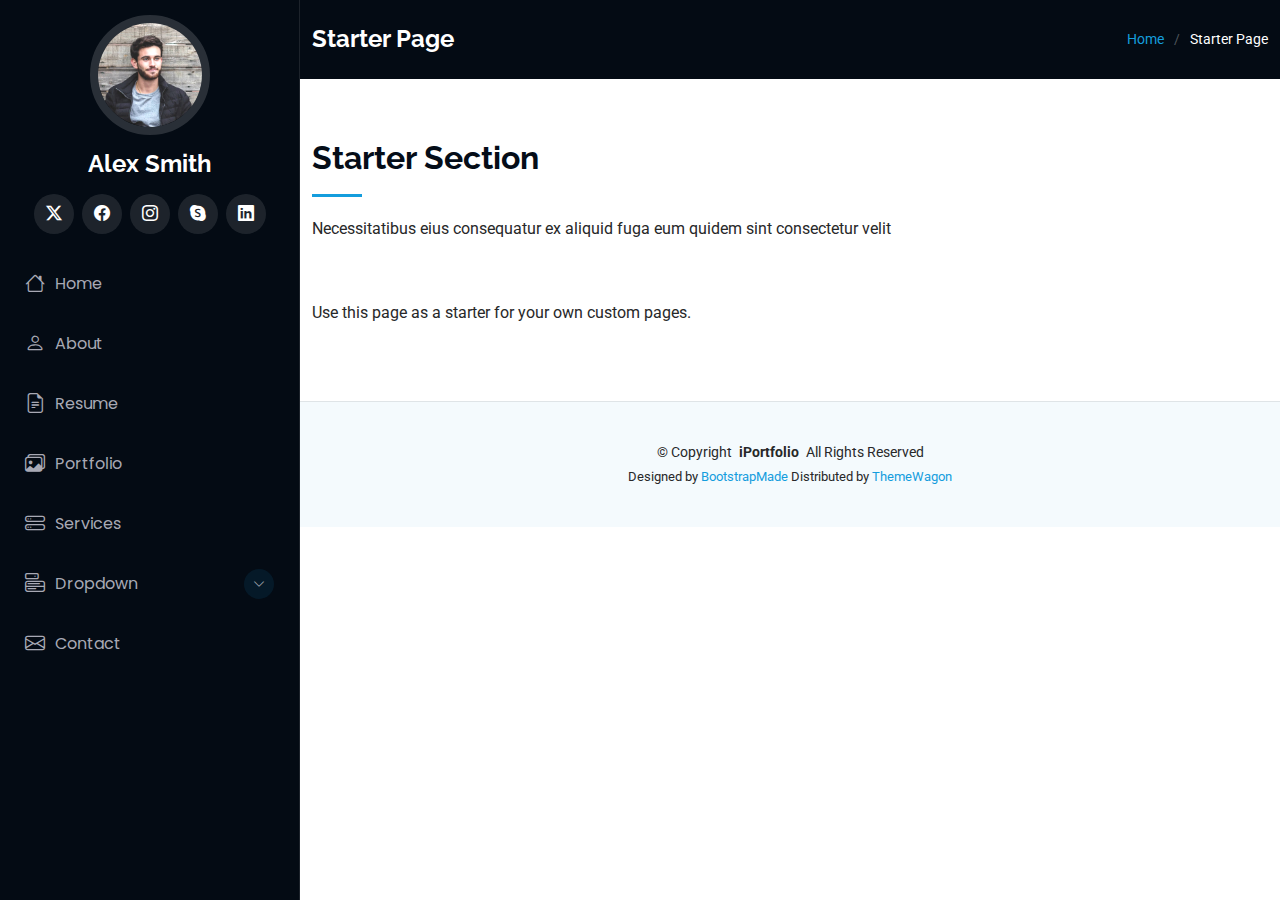
<file: starter-page.html>
<!DOCTYPE html>
<html lang="en">

<head>
  <meta charset="utf-8">
  <meta content="width=device-width, initial-scale=1.0" name="viewport">
  <title>Starter Page - iPortfolio Bootstrap Template</title>
  <meta content="" name="description">
  <meta content="" name="keywords">

  <!-- Favicons -->
  <link href="assets/img/favicon.png" rel="icon">
  <link href="assets/img/apple-touch-icon.png" rel="apple-touch-icon">

  <!-- Fonts -->
  <link href="https://fonts.googleapis.com" rel="preconnect">
  <link href="https://fonts.gstatic.com" rel="preconnect" crossorigin>
  <link href="https://fonts.googleapis.com/css2?family=Roboto:ital,wght@0,100;0,300;0,400;0,500;0,700;0,900;1,100;1,300;1,400;1,500;1,700;1,900&family=Poppins:ital,wght@0,100;0,200;0,300;0,400;0,500;0,600;0,700;0,800;0,900;1,100;1,200;1,300;1,400;1,500;1,600;1,700;1,800;1,900&family=Raleway:ital,wght@0,100;0,200;0,300;0,400;0,500;0,600;0,700;0,800;0,900;1,100;1,200;1,300;1,400;1,500;1,600;1,700;1,800;1,900&display=swap" rel="stylesheet">

  <!-- Vendor CSS Files -->
  <link href="assets/vendor/bootstrap/css/bootstrap.min.css" rel="stylesheet">
  <link href="assets/vendor/bootstrap-icons/bootstrap-icons.css" rel="stylesheet">
  <link href="assets/vendor/aos/aos.css" rel="stylesheet">
  <link href="assets/vendor/glightbox/css/glightbox.min.css" rel="stylesheet">
  <link href="assets/vendor/swiper/swiper-bundle.min.css" rel="stylesheet">

  <!-- Main CSS File -->
  <link href="assets/css/main.css" rel="stylesheet">

  <!-- =======================================================
  * Template Name: iPortfolio
  * Template URL: https://bootstrapmade.com/iportfolio-bootstrap-portfolio-websites-template/
  * Updated: Jun 29 2024 with Bootstrap v5.3.3
  * Author: BootstrapMade.com
  * License: https://bootstrapmade.com/license/
  ======================================================== -->
</head>

<body class="starter-page-page">

  <header id="header" class="header dark-background d-flex flex-column">
    <i class="header-toggle d-xl-none bi bi-list"></i>

    <div class="profile-img">
      <img src="assets/img/my-profile-img.jpg" alt="" class="img-fluid rounded-circle">
    </div>

    <a href="index.html" class="logo d-flex align-items-center justify-content-center">
      <!-- Uncomment the line below if you also wish to use an image logo -->
      <!-- <img src="assets/img/logo.png" alt=""> -->
      <h1 class="sitename">Alex Smith</h1>
    </a>

    <div class="social-links text-center">
      <a href="#" class="twitter"><i class="bi bi-twitter-x"></i></a>
      <a href="#" class="facebook"><i class="bi bi-facebook"></i></a>
      <a href="#" class="instagram"><i class="bi bi-instagram"></i></a>
      <a href="#" class="google-plus"><i class="bi bi-skype"></i></a>
      <a href="#" class="linkedin"><i class="bi bi-linkedin"></i></a>
    </div>

    <nav id="navmenu" class="navmenu">
      <ul>
        <li><a href="#hero"><i class="bi bi-house navicon"></i>Home</a></li>
        <li><a href="#about"><i class="bi bi-person navicon"></i> About</a></li>
        <li><a href="#resume"><i class="bi bi-file-earmark-text navicon"></i> Resume</a></li>
        <li><a href="#portfolio"><i class="bi bi-images navicon"></i> Portfolio</a></li>
        <li><a href="#services"><i class="bi bi-hdd-stack navicon"></i> Services</a></li>
        <li class="dropdown"><a href="#"><i class="bi bi-menu-button navicon"></i> <span>Dropdown</span> <i class="bi bi-chevron-down toggle-dropdown"></i></a>
          <ul>
            <li><a href="#">Dropdown 1</a></li>
            <li class="dropdown"><a href="#"><span>Deep Dropdown</span> <i class="bi bi-chevron-down toggle-dropdown"></i></a>
              <ul>
                <li><a href="#">Deep Dropdown 1</a></li>
                <li><a href="#">Deep Dropdown 2</a></li>
                <li><a href="#">Deep Dropdown 3</a></li>
                <li><a href="#">Deep Dropdown 4</a></li>
                <li><a href="#">Deep Dropdown 5</a></li>
              </ul>
            </li>
            <li><a href="#">Dropdown 2</a></li>
            <li><a href="#">Dropdown 3</a></li>
            <li><a href="#">Dropdown 4</a></li>
          </ul>
        </li>
        <li><a href="#contact"><i class="bi bi-envelope navicon"></i> Contact</a></li>
      </ul>
    </nav>

  </header>

  <main class="main">

    <!-- Page Title -->
    <div class="page-title dark-background">
      <div class="container d-lg-flex justify-content-between align-items-center">
        <h1 class="mb-2 mb-lg-0">Starter Page</h1>
        <nav class="breadcrumbs">
          <ol>
            <li><a href="index.html">Home</a></li>
            <li class="current">Starter Page</li>
          </ol>
        </nav>
      </div>
    </div><!-- End Page Title -->

    <!-- Starter Section Section -->
    <section id="starter-section" class="starter-section section">

      <!-- Section Title -->
      <div class="container section-title" data-aos="fade-up">
        <h2>Starter Section</h2>
        <p>Necessitatibus eius consequatur ex aliquid fuga eum quidem sint consectetur velit</p>
      </div><!-- End Section Title -->

      <div class="container" data-aos="fade-up">
        <p>Use this page as a starter for your own custom pages.</p>
      </div>

    </section><!-- /Starter Section Section -->

  </main>

  <footer id="footer" class="footer position-relative light-background">

    <div class="container">
      <div class="copyright text-center ">
        <p>© <span>Copyright</span> <strong class="px-1 sitename">iPortfolio</strong> <span>All Rights Reserved</span></p>
      </div>
      <div class="credits">
        <!-- All the links in the footer should remain intact. -->
        <!-- You can delete the links only if you've purchased the pro version. -->
        <!-- Licensing information: https://bootstrapmade.com/license/ -->
        <!-- Purchase the pro version with working PHP/AJAX contact form: [buy-url] -->
        Designed by <a href="https://bootstrapmade.com/">BootstrapMade</a> Distributed by <a href="https://themewagon.com">ThemeWagon</a>
      </div>
    </div>

  </footer>

  <!-- Scroll Top -->
  <a href="#" id="scroll-top" class="scroll-top d-flex align-items-center justify-content-center"><i class="bi bi-arrow-up-short"></i></a>

  <!-- Preloader -->
  <div id="preloader"></div>

  <!-- Vendor JS Files -->
  <script src="assets/vendor/bootstrap/js/bootstrap.bundle.min.js"></script>
  <script src="assets/vendor/php-email-form/validate.js"></script>
  <script src="assets/vendor/aos/aos.js"></script>
  <script src="assets/vendor/typed.js/typed.umd.js"></script>
  <script src="assets/vendor/purecounter/purecounter_vanilla.js"></script>
  <script src="assets/vendor/waypoints/noframework.waypoints.js"></script>
  <script src="assets/vendor/glightbox/js/glightbox.min.js"></script>
  <script src="assets/vendor/imagesloaded/imagesloaded.pkgd.min.js"></script>
  <script src="assets/vendor/isotope-layout/isotope.pkgd.min.js"></script>
  <script src="assets/vendor/swiper/swiper-bundle.min.js"></script>

  <!-- Main JS File -->
  <script src="assets/js/main.js"></script>

</body>

</html>
</file>
<file: assets/css/main.css>
/**
* Template Name: iPortfolio
* Template URL: https://bootstrapmade.com/iportfolio-bootstrap-portfolio-websites-template/
* Updated: Jun 29 2024 with Bootstrap v5.3.3
* Author: BootstrapMade.com
* License: https://bootstrapmade.com/license/
*/

/*--------------------------------------------------------------
# Font & Color Variables
# Help: https://bootstrapmade.com/color-system/
--------------------------------------------------------------*/
/* Fonts */
:root {
  --default-font: "Roboto",  system-ui, -apple-system, "Segoe UI", Roboto, "Helvetica Neue", Arial, "Noto Sans", "Liberation Sans", sans-serif, "Apple Color Emoji", "Segoe UI Emoji", "Segoe UI Symbol", "Noto Color Emoji";
  --heading-font: "Raleway",  sans-serif;
  --nav-font: "Poppins",  sans-serif;
}

/* Global Colors - The following color variables are used throughout the website. Updating them here will change the color scheme of the entire website */
:root { 
  --background-color: #ffffff; /* Background color for the entire website, including individual sections */
  --default-color: #272829; /* Default color used for the majority of the text content across the entire website */
  --heading-color: #050d18; /* Color for headings, subheadings and title throughout the website */
  --accent-color: #149ddd; /* Accent color that represents your brand on the website. It's used for buttons, links, and other elements that need to stand out */
  --surface-color: #ffffff; /* The surface color is used as a background of boxed elements within sections, such as cards, icon boxes, or other elements that require a visual separation from the global background. */
  --contrast-color: #ffffff; /* Contrast color for text, ensuring readability against backgrounds of accent, heading, or default colors. */
}

/* Nav Menu Colors - The following color variables are used specifically for the navigation menu. They are separate from the global colors to allow for more customization options */
:root {
  --nav-color: #a8a9b4;  /* The default color of the main navmenu links */
  --nav-hover-color: #ffffff; /* Applied to main navmenu links when they are hovered over or active */
  --nav-mobile-background-color: #040b14; /* Used as the background color for mobile navigation menu */
  --nav-dropdown-background-color: #040b14; /* Used as the background color for dropdown items that appear when hovering over primary navigation items */
  --nav-dropdown-color: #a8a9b4; /* Used for navigation links of the dropdown items in the navigation menu. */
  --nav-dropdown-hover-color: #ffffff; /* Similar to --nav-hover-color, this color is applied to dropdown navigation links when they are hovered over. */
}

/* Color Presets - These classes override global colors when applied to any section or element, providing reuse of the sam color scheme. */

.light-background {
  --background-color: #f4fafd;
  --surface-color: #ffffff;
}

.dark-background {
  --background-color: #040b14;
  --default-color: #ffffff;
  --heading-color: #ffffff;
  --surface-color: #151f2b;
  --contrast-color: #ffffff;
}

/* Smooth scroll */
:root {
  scroll-behavior: smooth;
}

/*--------------------------------------------------------------
# General Styling & Shared Classes
--------------------------------------------------------------*/
body {
  color: var(--default-color);
  background-color: var(--background-color);
  font-family: var(--default-font);
}

a {
  color: var(--accent-color);
  text-decoration: none;
  transition: 0.3s;
}

a:hover {
  color: color-mix(in srgb, var(--accent-color), transparent 25%);
  text-decoration: none;
}

h1,
h2,
h3,
h4,
h5,
h6 {
  color: var(--heading-color);
  font-family: var(--heading-font);
}

/* PHP Email Form Messages
------------------------------*/
.php-email-form .error-message {
  display: none;
  background: #df1529;
  color: #ffffff;
  text-align: left;
  padding: 15px;
  margin-bottom: 24px;
  font-weight: 600;
}

.php-email-form .sent-message {
  display: none;
  color: #ffffff;
  background: #059652;
  text-align: center;
  padding: 15px;
  margin-bottom: 24px;
  font-weight: 600;
}

.php-email-form .loading {
  display: none;
  background: var(--surface-color);
  text-align: center;
  padding: 15px;
  margin-bottom: 24px;
}

.php-email-form .loading:before {
  content: "";
  display: inline-block;
  border-radius: 50%;
  width: 24px;
  height: 24px;
  margin: 0 10px -6px 0;
  border: 3px solid var(--accent-color);
  border-top-color: var(--surface-color);
  animation: php-email-form-loading 1s linear infinite;
}

@keyframes php-email-form-loading {
  0% {
    transform: rotate(0deg);
  }

  100% {
    transform: rotate(360deg);
  }
}

/*--------------------------------------------------------------
# Global Header
--------------------------------------------------------------*/
.header {
  color: var(--default-color);
  background-color: var(--background-color);
  position: fixed;
  top: 0;
  left: 0;
  bottom: 0;
  padding: 0 15px;
  width: 300px;
  transition: all ease-in-out 0.3s;
  overflow-y: auto;
  z-index: 997;
  border-right: 1px solid color-mix(in srgb, var(--default-color), transparent 90%);
}

.header .profile-img img {
  margin: 15px auto;
  display: block;
  width: 120px;
  border: 8px solid color-mix(in srgb, var(--default-color), transparent 85%);
}

.header .logo {
  line-height: 1;
  margin-bottom: 15px;
}

.header .logo img {
  max-height: 32px;
  margin-right: 8px;
}

.header .logo h1 {
  font-size: 24px;
  margin: 0;
  font-weight: 700;
  color: var(--heading-color);
}

.header .social-links {
  margin: 0 0 20px 0;
}

.header .social-links a {
  font-size: 16px;
  display: inline-flex;
  align-items: center;
  justify-content: center;
  background: color-mix(in srgb, var(--default-color), transparent 90%);
  color: var(--default-color);
  margin: 0 2px;
  border-radius: 50%;
  text-align: center;
  width: 40px;
  height: 40px;
  transition: 0.3s;
}

.header .social-links a:hover {
  color: var(--contrast-color);
  background: var(--accent-color);
}


@media (min-width: 1200px) {

  .header~main,
  .header~#footer {
    margin-left: 300px;
  }
}

@media (max-width: 1199px) {
  .header {
    left: -100%;
  }
}

.header.header-show {
  left: 0;
}
form button{
  background: #007bff;
  border: 0;
  padding: 10px 24px;
  color: #fff;
  transition: 0.4s;
  border-radius: 4px
}


form button[type=submit]:hover {
  background: #37b3ed;
}

.header .header-toggle {
  color: var(--contrast-color);
  background-color: var(--accent-color);
  font-size: 22px;
  display: flex;
  align-items: center;
  justify-content: center;
  width: 40px;
  height: 40px;
  border-radius: 50%;
  cursor: pointer;
  position: fixed;
  top: 15px;
  right: 15px;
  z-index: 9999;
  transition: background-color 0.3s;
}

.header .header-toggle:hover {
  color: var(--contrast-color);
  background-color: color-mix(in srgb, var(--accent-color) 90%, white 15%);
}

/*--------------------------------------------------------------
# Navigation Menu
--------------------------------------------------------------*/
.mobile-nav-toggle {
  display: none;
}

.navmenu {
  padding: 0;
  z-index: 9997;
}

.navmenu ul {
  list-style: none;
  padding: 0 0 20px 0;
  margin: 0;
}

.navmenu a,
.navmenu a:focus {
  color: var(--nav-color);
  padding: 15px 10px;
  font-family: var(--nav-font);
  font-size: 16px;
  font-weight: 400;
  display: flex;
  align-items: center;
  white-space: nowrap;
  transition: 0.3s;
  width: 100%;
}

.navmenu a .navicon,
.navmenu a:focus .navicon {
  font-size: 20px;
  margin-right: 10px;
}

.navmenu a .toggle-dropdown,
.navmenu a:focus .toggle-dropdown {
  font-size: 12px;
  line-height: 0;
  margin-left: auto;
  width: 30px;
  height: 30px;
  display: flex;
  align-items: center;
  justify-content: center;
  border-radius: 50%;
  transition: 0.3s;
  flex-shrink: 0;
  background-color: color-mix(in srgb, var(--accent-color), transparent 90%);
}

.navmenu a .toggle-dropdown:hover,
.navmenu a:focus .toggle-dropdown:hover {
  background-color: var(--accent-color);
  color: var(--contrast-color);
}

.navmenu a:hover,
.navmenu .active,
.navmenu .active:focus {
  color: var(--nav-hover-color);
}

.navmenu a:hover .navicon,
.navmenu .active .navicon,
.navmenu .active:focus .navicon {
  color: var(--accent-color);
}

.navmenu .active .toggle-dropdown,
.navmenu .active:focus .toggle-dropdown {
  background-color: var(--accent-color);
  color: var(--contrast-color);
  transform: rotate(180deg);
}

.navmenu .dropdown {
  display: block;
}

.navmenu .dropdown a,
.navmenu .dropdown a:focus {
  color: --nav-dropdown-color;
}

.navmenu .dropdown a:hover,
.navmenu .dropdown .active,
.navmenu .dropdown .active:focus {
  color: var(--nav-dropdown-hover-color);
}

.navmenu .dropdown ul {
  position: static;
  display: none;
  z-index: 99;
  padding: 5px 10px;
  margin: 5px 10px;
  background-color: var(--nav-dropdown-background-color);
  border: 1px solid color-mix(in srgb, var(--default-color), transparent 90%);
  box-shadow: none;
  transition: all 0.5s ease-in-out;
}

.navmenu .dropdown ul ul {
  background-color: rgba(33, 37, 41, 0.1);
}

.navmenu .dropdown>.dropdown-active {
  display: block;
  background-color: rgba(33, 37, 41, 0.03);
}

/*--------------------------------------------------------------
# Global Footer
--------------------------------------------------------------*/
.footer {
  color: var(--default-color);
  background-color: var(--background-color);
  font-size: 14px;
  padding: 40px 0;
  position: relative;
  border-top: 1px solid color-mix(in srgb, var(--default-color), transparent 90%);
}

.footer .copyright p {
  margin-bottom: 0;
}

.footer .credits {
  margin-top: 4px;
  font-size: 13px;
  text-align: center;
}

/*--------------------------------------------------------------
# Preloader
--------------------------------------------------------------*/
#preloader {
  position: fixed;
  inset: 0;
  z-index: 999999;
  overflow: hidden;
  background: var(--background-color);
  transition: all 0.6s ease-out;
}

#preloader:before {
  content: "";
  position: fixed;
  top: calc(50% - 30px);
  left: calc(50% - 30px);
  border: 6px solid #ffffff;
  border-color: var(--accent-color) transparent var(--accent-color) transparent;
  border-radius: 50%;
  width: 60px;
  height: 60px;
  animation: animate-preloader 1.5s linear infinite;
}

@keyframes animate-preloader {
  0% {
    transform: rotate(0deg);
  }

  100% {
    transform: rotate(360deg);
  }
}

/*--------------------------------------------------------------
# Scroll Top Button
--------------------------------------------------------------*/
.scroll-top {
  position: fixed;
  visibility: hidden;
  opacity: 0;
  right: 15px;
  bottom: -15px;
  z-index: 99999;
  background-color: var(--accent-color);
  width: 44px;
  height: 44px;
  border-radius: 50px;
  transition: all 0.4s;
}

.scroll-top i {
  font-size: 24px;
  color: var(--contrast-color);
  line-height: 0;
}

.scroll-top:hover {
  background-color: color-mix(in srgb, var(--accent-color), transparent 20%);
  color: var(--contrast-color);
}

.scroll-top.active {
  visibility: visible;
  opacity: 1;
  bottom: 15px;
}

/*--------------------------------------------------------------
# Disable aos animation delay on mobile devices
--------------------------------------------------------------*/
@media screen and (max-width: 768px) {
  [data-aos-delay] {
    transition-delay: 0 !important;
  }
}

/*--------------------------------------------------------------
# Global Page Titles & Breadcrumbs
--------------------------------------------------------------*/
.page-title {
  color: var(--default-color);
  background-color: var(--background-color);
  padding: 25px 0;
  position: relative;
}

.page-title h1 {
  font-size: 24px;
  font-weight: 700;
}

.page-title .breadcrumbs ol {
  display: flex;
  flex-wrap: wrap;
  list-style: none;
  padding: 0;
  margin: 0;
  font-size: 14px;
  font-weight: 400;
}

.page-title .breadcrumbs ol li+li {
  padding-left: 10px;
}

.page-title .breadcrumbs ol li+li::before {
  content: "/";
  display: inline-block;
  padding-right: 10px;
  color: color-mix(in srgb, var(--default-color), transparent 70%);
}

/*--------------------------------------------------------------
# Global Sections
--------------------------------------------------------------*/
section,
.section {
  color: var(--default-color);
  background-color: var(--background-color);
  padding: 60px 0;
  overflow: clip;
}

/*--------------------------------------------------------------
# Global Section Titles
--------------------------------------------------------------*/
.section-title {
  padding-bottom: 60px;
  position: relative;
}

.section-title h2 {
  font-size: 32px;
  font-weight: 700;
  margin-bottom: 20px;
  padding-bottom: 20px;
  position: relative;
}

.section-title h2:after {
  content: "";
  position: absolute;
  display: block;
  width: 50px;
  height: 3px;
  background: var(--accent-color);
  left: 0;
  bottom: 0;
}

.section-title p {
  margin-bottom: 0;
}

/*--------------------------------------------------------------
# Hero Section
--------------------------------------------------------------*/
.hero {
  width: 100%;
  min-height: 100vh;
  position: relative;
  padding: 80px 0;
  display: flex;
  align-items: center;
  justify-content: center;
}

.hero img {
  position: absolute;
  inset: 0;
  display: block;
  width: 100%;
  height: 100%;
  object-fit: cover;
  z-index: 1;
}

.hero:before {
  content: "";
  background: color-mix(in srgb, var(--background-color), transparent 70%);
  position: absolute;
  inset: 0;
  z-index: 2;
}

.hero .container {
  position: relative;
  z-index: 3;
}

.hero h2 {
  margin: 0;
  font-size: 64px;
  font-weight: 700;
}

.hero p {
  margin: 5px 0 0 0;
  font-size: 26px;
}

.hero p span {
  letter-spacing: 1px;
  border-bottom: 2px solid var(--accent-color);
}

.hero .social-links {
  margin-top: 25px;
}

.hero .social-links a {
  font-size: 24px;
  display: inline-block;
  color: color-mix(in srgb, var(--default-color), transparent 50%);
  line-height: 1;
  margin-right: 20px;
  transition: 0.3s;
}

.hero .social-links a:hover {
  color: var(--accent-color);
}

@media (max-width: 768px) {
  .hero h2 {
    font-size: 32px;
  }

  .hero p {
    font-size: 20px;
  }
}

/*--------------------------------------------------------------
# About Section
--------------------------------------------------------------*/
.about .content h2 {
  font-weight: 700;
  font-size: 24px;
}

.about .content ul {
  list-style: none;
  padding: 0;
}

.about .content ul li {
  margin-bottom: 20px;
  display: flex;
  align-items: center;
}

.about .content ul strong {
  margin-right: 10px;
}

.about .content ul i {
  font-size: 16px;
  margin-right: 5px;
  color: var(--accent-color);
  line-height: 0;
}

/*--------------------------------------------------------------
# Stats Section
--------------------------------------------------------------*/
.stats .stats-item {
  padding: 30px;
  width: 100%;
}

.stats .stats-item i {
  color: var(--accent-color);
  display: block;
  font-size: 44px;
  float: left;
  line-height: 0;
}

.stats .stats-item .purecounter {
  color: var(--heading-color);
  font-size: 48px;
  line-height: 40px;
  display: block;
  font-weight: 700;
  margin-left: 60px;
}

.stats .stats-item p {
  color: color-mix(in srgb, var(--default-color), transparent 40%);
  padding: 15px 0 0 0;
  margin: 0 0 0 60px;
  font-family: var(--heading-font);
  font-size: 14px;
}

/*--------------------------------------------------------------
# Skills Section
--------------------------------------------------------------*/
.skills .progress {
  height: 60px;
  display: block;
  background: none;
  border-radius: 0;
}

.skills .progress .skill {
  color: var(--heading-color);
  padding: 0;
  margin: 0 0 6px 0;
  text-transform: uppercase;
  display: block;
  font-weight: 600;
  font-family: var(--heading-font);
}

.skills .progress .skill .val {
  float: right;
  font-style: normal;
}

.skills .progress-bar-wrap {
  background: color-mix(in srgb, var(--default-color), transparent 90%);
  height: 10px;
}

.skills .progress-bar {
  width: 1px;
  height: 10px;
  transition: 0.9s;
  background-color: var(--accent-color);
}

/*--------------------------------------------------------------
# Resume Section
--------------------------------------------------------------*/
.resume .resume-title {
  color: var(--heading-color);
  font-size: 26px;
  font-weight: 700;
  margin-top: 20px;
  margin-bottom: 20px;
}

.resume .resume-item {
  padding: 0 0 20px 20px;
  margin-top: -2px;
  border-left: 2px solid var(--accent-color);
  position: relative;
}

.resume .resume-item h4 {
  line-height: 18px;
  font-size: 18px;
  font-weight: 600;
  text-transform: uppercase;
  color: color-mix(in srgb, var(--default-color), transparent 20%);
  margin-bottom: 10px;
}

.resume .resume-item h5 {
  font-size: 16px;
  padding: 5px 15px;
  display: inline-block;
  font-weight: 600;
  margin-bottom: 10px;
}

.resume .resume-item ul {
  padding-left: 20px;
}

.resume .resume-item ul li {
  padding-bottom: 10px;
}

.resume .resume-item:last-child {
  padding-bottom: 0;
}

.resume .resume-item::before {
  content: "";
  position: absolute;
  width: 16px;
  height: 16px;
  border-radius: 50px;
  left: -9px;
  top: 0;
  background: var(--background-color);
  border: 2px solid var(--accent-color);
}

/*--------------------------------------------------------------
# Portfolio Section
--------------------------------------------------------------*/
.portfolio .portfolio-filters {
  padding: 0;
  margin: 0 auto 20px auto;
  list-style: none;
  text-align: center;
}

.portfolio .portfolio-filters li {
  cursor: pointer;
  display: inline-block;
  padding: 0;
  font-size: 14px;
  font-weight: 400;
  margin: 0 10px;
  line-height: 1;
  text-transform: uppercase;
  margin-bottom: 10px;
  transition: all 0.3s ease-in-out;
}

.portfolio .portfolio-filters li:hover,
.portfolio .portfolio-filters li.filter-active {
  color: var(--accent-color);
}

.portfolio .portfolio-filters li:first-child {
  margin-left: 0;
}

.portfolio .portfolio-filters li:last-child {
  margin-right: 0;
}

@media (max-width: 575px) {
  .portfolio .portfolio-filters li {
    font-size: 14px;
    margin: 0 5px;
  }
}

.portfolio .portfolio-content {
  position: relative;
  overflow: hidden;
}

.portfolio .portfolio-content img {
  transition: 0.3s;
}

.portfolio .portfolio-content .portfolio-info {
  opacity: 0;
  position: absolute;
  inset: 0;
  z-index: 3;
  transition: all ease-in-out 0.3s;
  background: rgba(0, 0, 0, 0.6);
  padding: 15px;
}

.portfolio .portfolio-content .portfolio-info h4 {
  font-size: 14px;
  padding: 5px 10px;
  font-weight: 400;
  color: #ffffff;
  display: inline-block;
  background-color: var(--accent-color);
}

.portfolio .portfolio-content .portfolio-info p {
  position: absolute;
  bottom: 10px;
  text-align: center;
  display: inline-block;
  left: 0;
  right: 0;
  font-size: 16px;
  font-weight: 600;
  color: rgba(255, 255, 255, 0.8);
}

.portfolio .portfolio-content .portfolio-info .preview-link,
.portfolio .portfolio-content .portfolio-info .details-link {
  position: absolute;
  left: calc(50% - 40px);
  font-size: 26px;
  top: calc(50% - 14px);
  color: #fff;
  transition: 0.3s;
  line-height: 1.2;
}

.portfolio .portfolio-content .portfolio-info .preview-link:hover,
.portfolio .portfolio-content .portfolio-info .details-link:hover {
  color: var(--accent-color);
}

.portfolio .portfolio-content .portfolio-info .details-link {
  left: 50%;
  font-size: 34px;
  line-height: 0;
}

.portfolio .portfolio-content:hover .portfolio-info {
  opacity: 1;
}

.portfolio .portfolio-content:hover img {
  transform: scale(1.1);
}

/*--------------------------------------------------------------
# Services Section
--------------------------------------------------------------*/
.services .service-item {
  position: relative;
}

.services .service-item .icon {
  background: var(--accent-color);
  display: flex;
  align-items: center;
  justify-content: center;
  width: 54px;
  height: 54px;
  border-radius: 50%;
  transition: 0.5s;
  border: 1px solid var(--accent-color);
  margin-right: 20px;
}

.services .service-item .icon i {
  color: var(--contrast-color);
  font-size: 24px;
  line-height: 0;
}

.services .service-item:hover .icon {
  background: var(--surface-color);
}

.services .service-item:hover .icon i {
  color: var(--accent-color);
}

.services .service-item .title {
  font-weight: 700;
  margin-bottom: 15px;
  font-size: 18px;
}

.services .service-item .title a {
  color: var(--heading-color);
}

.services .service-item .title a:hover {
  color: var(--accent-color);
}

.services .service-item .description {
  line-height: 24px;
  font-size: 14px;
}

/*--------------------------------------------------------------
# Testimonials Section
--------------------------------------------------------------*/
.testimonials .testimonials-carousel,
.testimonials .testimonials-slider {
  overflow: hidden;
}

.testimonials .testimonial-item {
  box-sizing: content-box;
  text-align: center;
  min-height: 320px;
}

.testimonials .testimonial-item .testimonial-img {
  width: 90px;
  border-radius: 50%;
  margin: 0 auto;
}

.testimonials .testimonial-item h3 {
  font-size: 18px;
  font-weight: bold;
  margin: 10px 0 5px 0;
}

.testimonials .testimonial-item h4 {
  font-size: 14px;
  color: color-mix(in srgb, var(--default-color), transparent 20%);
  margin: 0;
}

.testimonials .testimonial-item .quote-icon-left,
.testimonials .testimonial-item .quote-icon-right {
  color: color-mix(in srgb, var(--accent-color), transparent 40%);
  font-size: 26px;
  line-height: 0;
}

.testimonials .testimonial-item .quote-icon-left {
  display: inline-block;
  left: -5px;
  position: relative;
}

.testimonials .testimonial-item .quote-icon-right {
  display: inline-block;
  right: -5px;
  position: relative;
  top: 10px;
  transform: scale(-1, -1);
}

.testimonials .testimonial-item p {
  font-style: italic;
  margin: 0 15px 15px 15px;
  padding: 20px;
  background-color: var(--surface-color);
  position: relative;
  margin-bottom: 35px;
  border-radius: 6px;
  box-shadow: 0px 2px 15px rgba(0, 0, 0, 0.1);
}

.testimonials .testimonial-item p::after {
  content: "";
  width: 0;
  height: 0;
  border-top: 20px solid var(--surface-color);
  border-right: 20px solid transparent;
  border-left: 20px solid transparent;
  position: absolute;
  bottom: -20px;
  left: calc(50% - 20px);
}

.testimonials .swiper-wrapper {
  height: auto;
}

.testimonials .swiper-pagination {
  margin-top: 40px;
  position: relative;
}

.testimonials .swiper-pagination .swiper-pagination-bullet {
  width: 12px;
  height: 12px;
  background-color: var(--background-color);
  opacity: 1;
  border: 1px solid var(--accent-color);
}

.testimonials .swiper-pagination .swiper-pagination-bullet-active {
  background-color: var(--accent-color);
}

/*--------------------------------------------------------------
# Contact Section
--------------------------------------------------------------*/
.contact .info-wrap {
  background-color: var(--surface-color);
  box-shadow: 0px 0px 20px rgba(0, 0, 0, 0.1);
  padding: 30px;
}

@media (max-width: 575px) {
  .contact .info-wrap {
    padding: 20px;
  }
}

.contact .info-item {
  margin-bottom: 40px;
}

.contact .info-item i {
  font-size: 20px;
  color: var(--accent-color);
  background: color-mix(in srgb, var(--accent-color), transparent 92%);
  width: 44px;
  height: 44px;
  display: flex;
  justify-content: center;
  align-items: center;
  border-radius: 50px;
  transition: all 0.3s ease-in-out;
  margin-right: 15px;
}

.contact .info-item h3 {
  padding: 0;
  font-size: 18px;
  font-weight: 700;
  margin-bottom: 5px;
}

.contact .info-item p {
  padding: 0;
  margin-bottom: 0;
  font-size: 14px;
}

.contact .info-item:hover i {
  background: var(--accent-color);
  color: var(--contrast-color);
}

.contact .php-email-form {
  background-color: var(--surface-color);
  height: 100%;
  padding: 30px;
  box-shadow: 0px 0px 20px rgba(0, 0, 0, 0.1);
}

@media (max-width: 575px) {
  .contact .php-email-form {
    padding: 20px;
  }
}

.contact .php-email-form input[type=text],
.contact .php-email-form input[type=email],
.contact .php-email-form textarea {
  font-size: 14px;
  padding: 10px 15px;
  box-shadow: none;
  border-radius: 0;
  color: var(--default-color);
  background-color: var(--surface-color);
  border-color: color-mix(in srgb, var(--default-color), transparent 80%);
}

.contact .php-email-form input[type=text]:focus,
.contact .php-email-form input[type=email]:focus,
.contact .php-email-form textarea:focus {
  border-color: var(--accent-color);
}

.contact .php-email-form input[type=text]::placeholder,
.contact .php-email-form input[type=email]::placeholder,
.contact .php-email-form textarea::placeholder {
  color: color-mix(in srgb, var(--default-color), transparent 70%);
}

.contact .php-email-form button[type=submit] {
  color: var(--contrast-color);
  background: var(--accent-color);
  border: 0;
  padding: 10px 30px;
  transition: 0.4s;
  border-radius: 50px;
}

.contact .php-email-form button[type=submit]:hover {
  background: color-mix(in srgb, var(--accent-color), transparent 25%);
}

/*--------------------------------------------------------------
# Portfolio Details Section
--------------------------------------------------------------*/
.portfolio-details .portfolio-details-slider img {
  width: 100%;
}

.portfolio-details .portfolio-details-slider .swiper-pagination {
  margin-top: 20px;
  position: relative;
}

.portfolio-details .portfolio-details-slider .swiper-pagination .swiper-pagination-bullet {
  width: 12px;
  height: 12px;
  background-color: color-mix(in srgb, var(--default-color), transparent 85%);
  opacity: 1;
}

.portfolio-details .portfolio-details-slider .swiper-pagination .swiper-pagination-bullet-active {
  background-color: var(--accent-color);
}

.portfolio-details .portfolio-info {
  padding: 30px;
  box-shadow: 0px 0 30px rgba(0, 0, 0, 0.1);
}

.portfolio-details .portfolio-info h3 {
  font-size: 22px;
  font-weight: 700;
  margin-bottom: 20px;
  padding-bottom: 20px;
  border-bottom: 1px solid color-mix(in srgb, var(--default-color), transparent 85%);
}

.portfolio-details .portfolio-info ul {
  list-style: none;
  padding: 0;
  font-size: 15px;
}

.portfolio-details .portfolio-info ul li+li {
  margin-top: 10px;
}

.portfolio-details .portfolio-description {
  padding-top: 30px;
}

.portfolio-details .portfolio-description h2 {
  font-size: 26px;
  font-weight: 700;
  margin-bottom: 20px;
}

.portfolio-details .portfolio-description p {
  padding: 0;
  color: color-mix(in srgb, var(--default-color), transparent 30%);
}

/*--------------------------------------------------------------
# Service Details Section
--------------------------------------------------------------*/
.service-details .services-list {
  padding: 10px 30px;
  border: 1px solid color-mix(in srgb, var(--default-color), transparent 90%);
  margin-bottom: 20px;
}

.service-details .services-list a {
  display: block;
  line-height: 1;
  padding: 8px 0 8px 15px;
  border-left: 3px solid color-mix(in srgb, var(--default-color), transparent 70%);
  margin: 20px 0;
  color: color-mix(in srgb, var(--default-color), transparent 20%);
  transition: 0.3s;
}

.service-details .services-list a.active {
  color: var(--heading-color);
  font-weight: 700;
  border-color: var(--accent-color);
}

.service-details .services-list a:hover {
  border-color: var(--accent-color);
}

.service-details .services-img {
  margin-bottom: 20px;
}

.service-details h3 {
  font-size: 26px;
  font-weight: 700;
}

.service-details h4 {
  font-size: 20px;
  font-weight: 700;
}

.service-details p {
  font-size: 15px;
}

.service-details ul {
  list-style: none;
  padding: 0;
  font-size: 15px;
}

.service-details ul li {
  padding: 5px 0;
  display: flex;
  align-items: center;
}

.service-details ul i {
  font-size: 20px;
  margin-right: 8px;
  color: var(--accent-color);
}

/*--------------------------------------------------------------
# Starter Section Section
--------------------------------------------------------------*/
.starter-section {
  /* Add your styles here */
}
</file>
